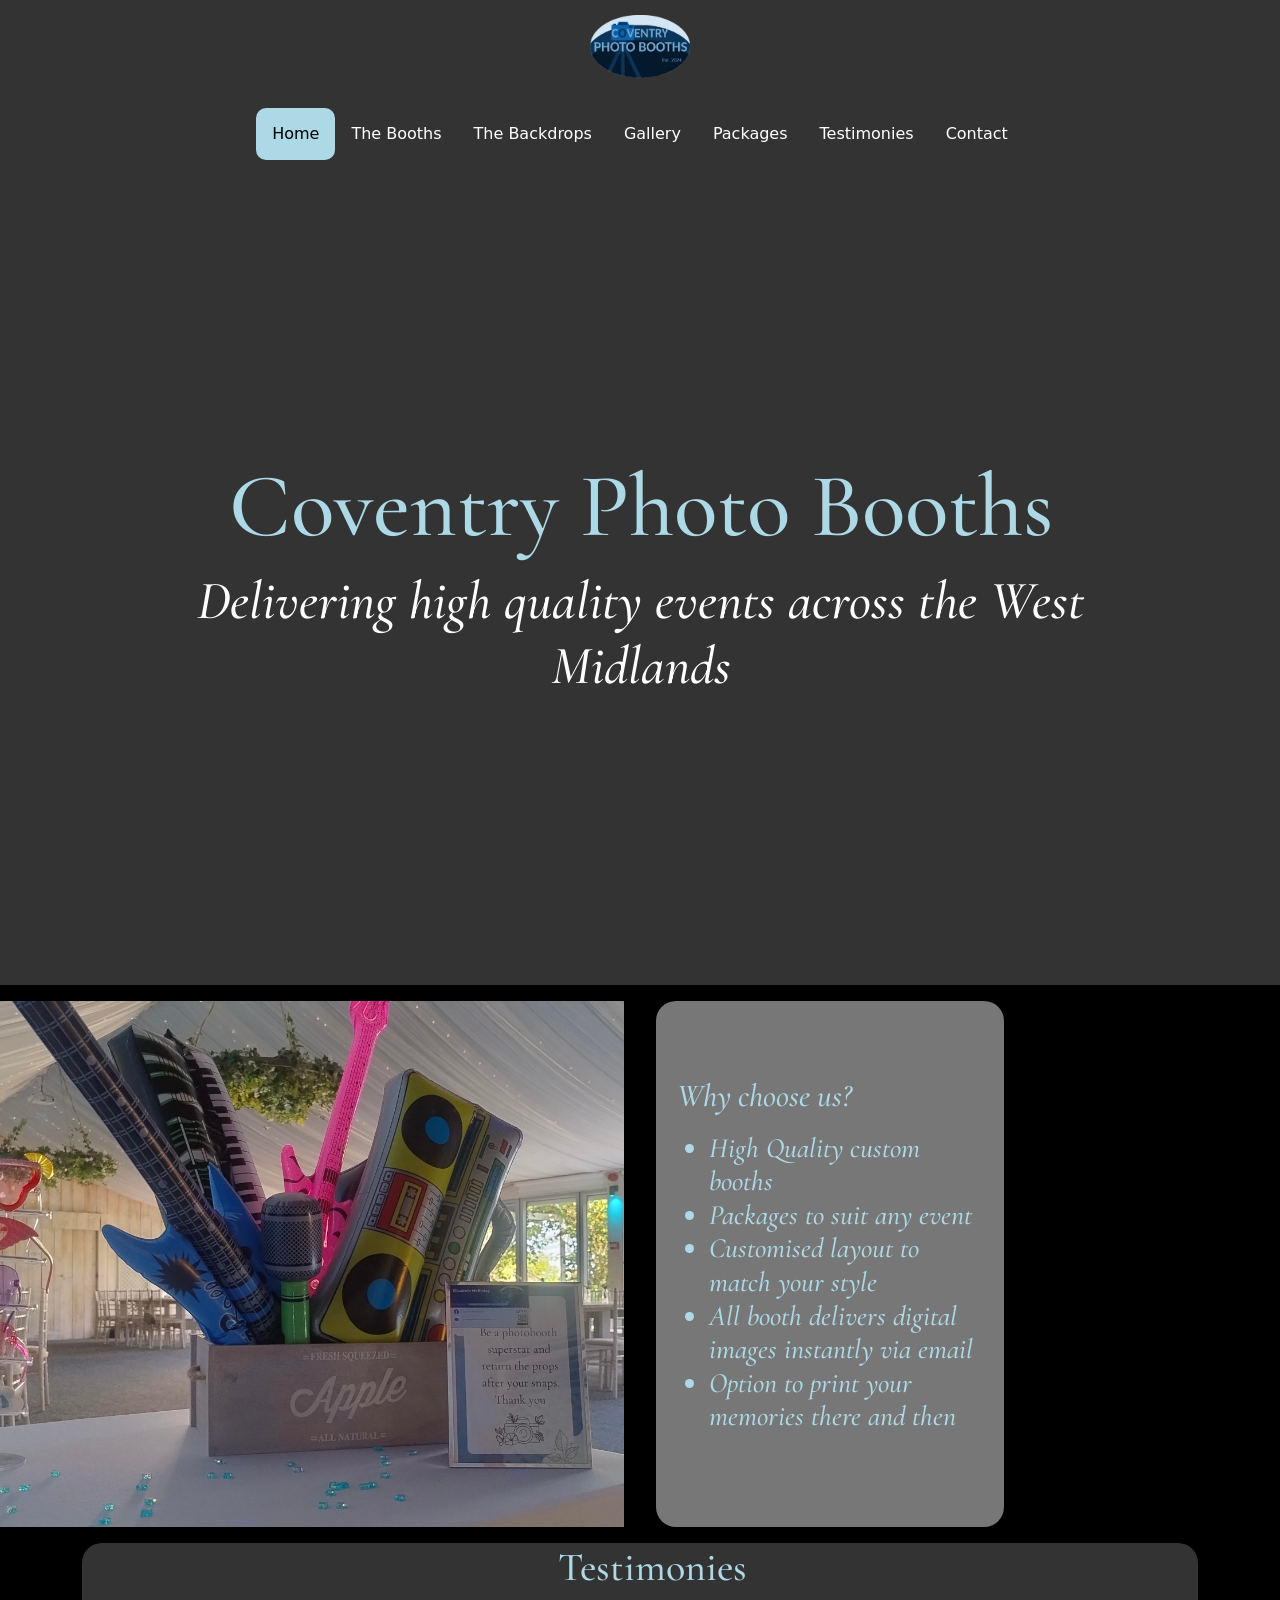
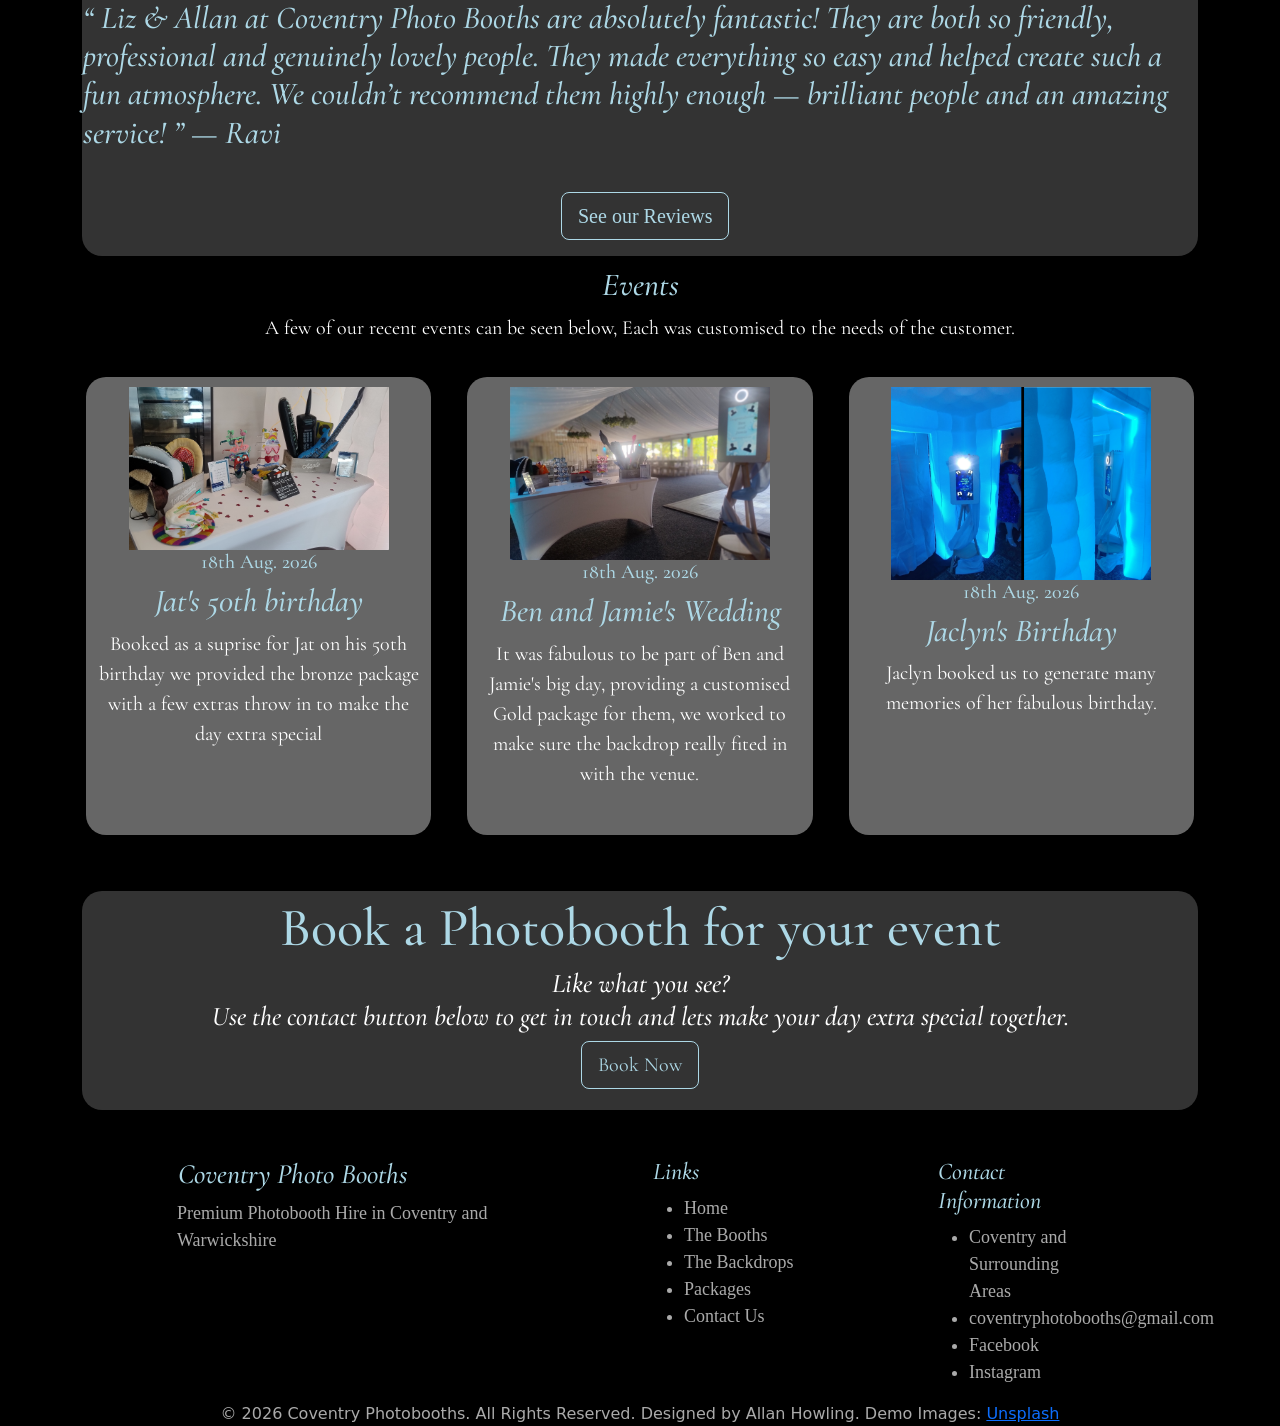
<file: index.html>
<!doctype html>
<html lang="en">
  <head>
    <meta charset="utf-8">
    <meta name="viewport" content="width=device-width, initial-scale=1">
	<meta http-equiv="X-UA-Compatible" content="IE=edge">
	<title>Coventry Photo Booths &mdash; Premium Photobooth Hire in Coventry and Warwickshire</title>
	<meta name="description" content="Premium Photobooth Hire in Coventry and Warwickshire" />
	<meta name="keywords" content="Photobooth, Photo, Booth, Photography, Backdrops, Premium, Party, Event, Wedding, Coventry, Nuneaton, Bedworth, Leamington, Warwick, Rugby" />
	<meta name="author" content="Coventry Photo Booths" />
	
	<!-- Facebook and Twitter integration -->
	<meta property="og:title" content="Coventry Photo Booths"/>
	<meta property="og:image" content="https://coventryphotobooths.github.io/Website/images/Coventry_Photo_Booths_Logo_Cropped.png"/>
	<meta property="og:url" content="https://coventryphotobooths.github.io/Website/index.html"/>
	<meta property="og:site_name" content="Coventry Photo Booths"/>
	<meta property="og:description" content="Premium Photobooth Hire in Coventry and Warwickshire"/>
	<meta name="twitter:title" content="Coventry Photo Booths" />
	<meta name="twitter:image" content="https://coventryphotobooths.github.io/Website/images/Coventry_Photo_Booths_Logo_Cropped.png" />
	<meta name="twitter:url" content="https://coventryphotobooths.github.io/Website/index.html" />
	<meta name="twitter:card" content="summary_large_image" />

	<!-- Font Import  -->
	<link rel="preconnect" href="https://fonts.googleapis.com">
	<link rel="preconnect" href="https://fonts.gstatic.com" crossorigin>
	<link href="https://fonts.googleapis.com/css2?family=Cormorant+Garamond:ital,wght@0,300..700;1,300..700&display=swap" rel="stylesheet">

	<!-- Bootstrap  -->
	<link rel="stylesheet" href="css/bootstrap.css">
	
	<!-- Theme style  -->
	<link rel="stylesheet" href="css/style.css">

  </head>
  <body>

	<div class="Logo">
	  	<a href="index.html"><img src="images/Coventry_Photo_Booths_Logo_Cropped.png" alt="Coventry Photo Booth's Logo" style="width:100px" >
		</a>
	</div>
	
  <div class="Nav">
	<ul class="nav">
		<li><a class="active" href="index.html">Home</a></li>
		<li><a href="booths.html">The Booths</a></li>
		<li><a href="backdrops.html">The Backdrops</a></li>
		<li><a href="gallery.html">Gallery</a></li>
		<li><a href="packages.html">Packages</a></li>
		<li><a href="testimonies.html">Testimonies</a></li>
		<li><a href="contact.html">Contact</a></li>
	</ul>
  </div>			
  
  <div class="Header">
		<h1>Coventry Photo Booths</h1>
		<h2>Delivering high quality events across the West Midlands</h2>
  </div>
  
  <div class="container">
	<div class="row">
		<div class="col-md-6 p-3">
			<div class="Left_Side_Image">
				<img src="images/Props_Table_1.jpg" alt="placeholder image" width="800">
			</div>
		</div>
		<div class="col-md-4 p-3">
			<div class="Right_Side_Text">
				<h2>Why choose us?</h2>
				<p>
				<ul>
				<h3>
				<li>High Quality custom booths</li>
				<li>Packages to suit any event</li>
				<li>Customised layout to match your style</li>
				<li>All booth delivers digital images instantly via email</li>
				<li>Option to print your memories there and then</li>
				</h3>
				</ul> 
			</div>
		</div>
	</div>

		<div class = "Testimonies">
			<div class="row">
				<div class="col-sm-7 offset-sm-5">
					<h1>Testimonies</h1>
				</div>
				<blockquote>
					<h2> &ldquo; Liz & Allan at Coventry Photo Booths are absolutely fantastic! They are both so friendly, professional and genuinely lovely people. They made everything so easy and helped create such a fun atmosphere. We couldn’t recommend them highly enough — brilliant people and an amazing service!    &rdquo;<cite> &mdash; Ravi</cite></h2>
				</blockquote>
				<div class="col-sm-7 offset-sm-5 p-3">
					<a href="testimonies.html" class="btn btn-outline-info btn-lg" role="button">See our Reviews</a>
				</div>
			</div>
		</div>
	</div>
	
	<div class="container">
		<div class="row">
			<div class="Mini_Gallery">
				<h2>Events</h2>
				<p>
				A few of our recent events can be seen below, Each was customised to the needs of the customer.
				</p>
				<div class="row">
					<div class="col-sm-4 p-2">
						<div class="Mini_Gallery_Inset">
							<a href="gallery.html"><img src="images/gallery/gallery_17.jpg" alt="Coventry Photo Booth's Logo" style="width:80%"></a>
							<h5>18th Aug. 2026</h5>
							<a href="gallery.html"><h2>Jat's 50th birthday</h2></a>
							<p>Booked as a suprise for Jat on his 50th birthday we provided the bronze package with a few extras throw in to make the day extra special</p>
						</div>
					</div>
							
					<div class="col-sm-4 p-2">
						<div class="Mini_Gallery_Inset">
							<a href="gallery.html"><img src="images/gallery/gallery_1.jpg" alt="Coventry Photo Booth's Logo" style="width:80%"></a>
							<h5>18th Aug. 2026</h5>
							<a href="gallery.html"><h2>Ben and Jamie's Wedding</h2></a>
							<p>It was fabulous to be part of Ben and Jamie's big day, providing a customised Gold package for them, we worked to make sure the backdrop really fited in with the venue.</p>
						</div>
					</div>
			
					<div class="col-sm-4 p-2">
						<div class="Mini_Gallery_Inset">
							<a href="gallery.html"><img src="images/gallery/gallery_14_16.jpg" alt="Coventry Photo Booth's Logo" style="width:80%"></a>
							<h5>18th Aug. 2026</h5>
							<a href="gallery.html"><h2>Jaclyn's Birthday</h2></a>
							<p>Jaclyn booked us to generate many memories of her fabulous birthday.</p>
						</div>
					</div>
				</div>
			</div>
		</div>
	</div>
	
	<br>
	<br>
	
	<div class="container">
		<div class="Book_Now">
			<h1>Book a Photobooth for your event</h1>
			<h2>Like what you see?
			<br>
			Use the contact button below to get in touch and lets make your day extra special together.
			</h2>
			<p><a href="contact.html" class="btn btn-outline-info btn-lg">Book Now</a></p>
		</div>
	</div>
	
	<br>
	<br>
	
	<script id="replace_with_footer" src="js/footer.js"></script>

  </body>
</html>
</file>
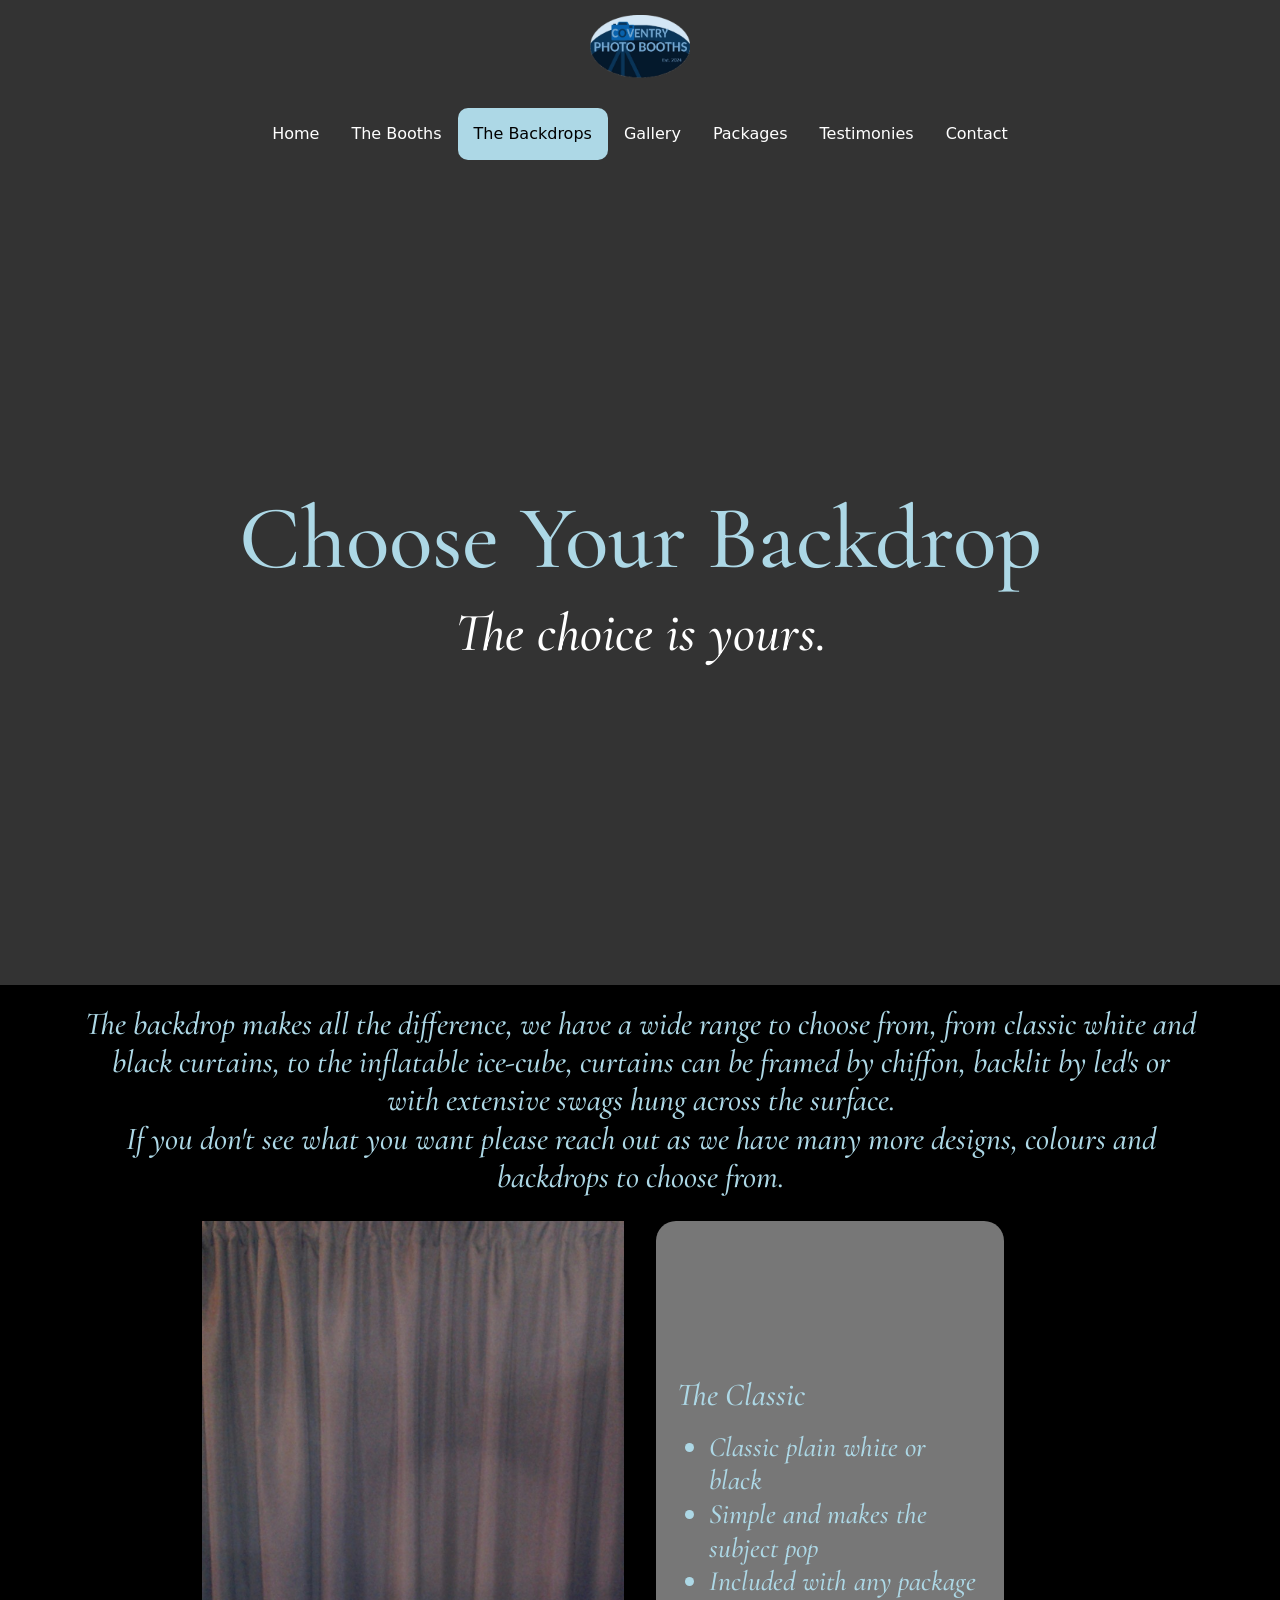
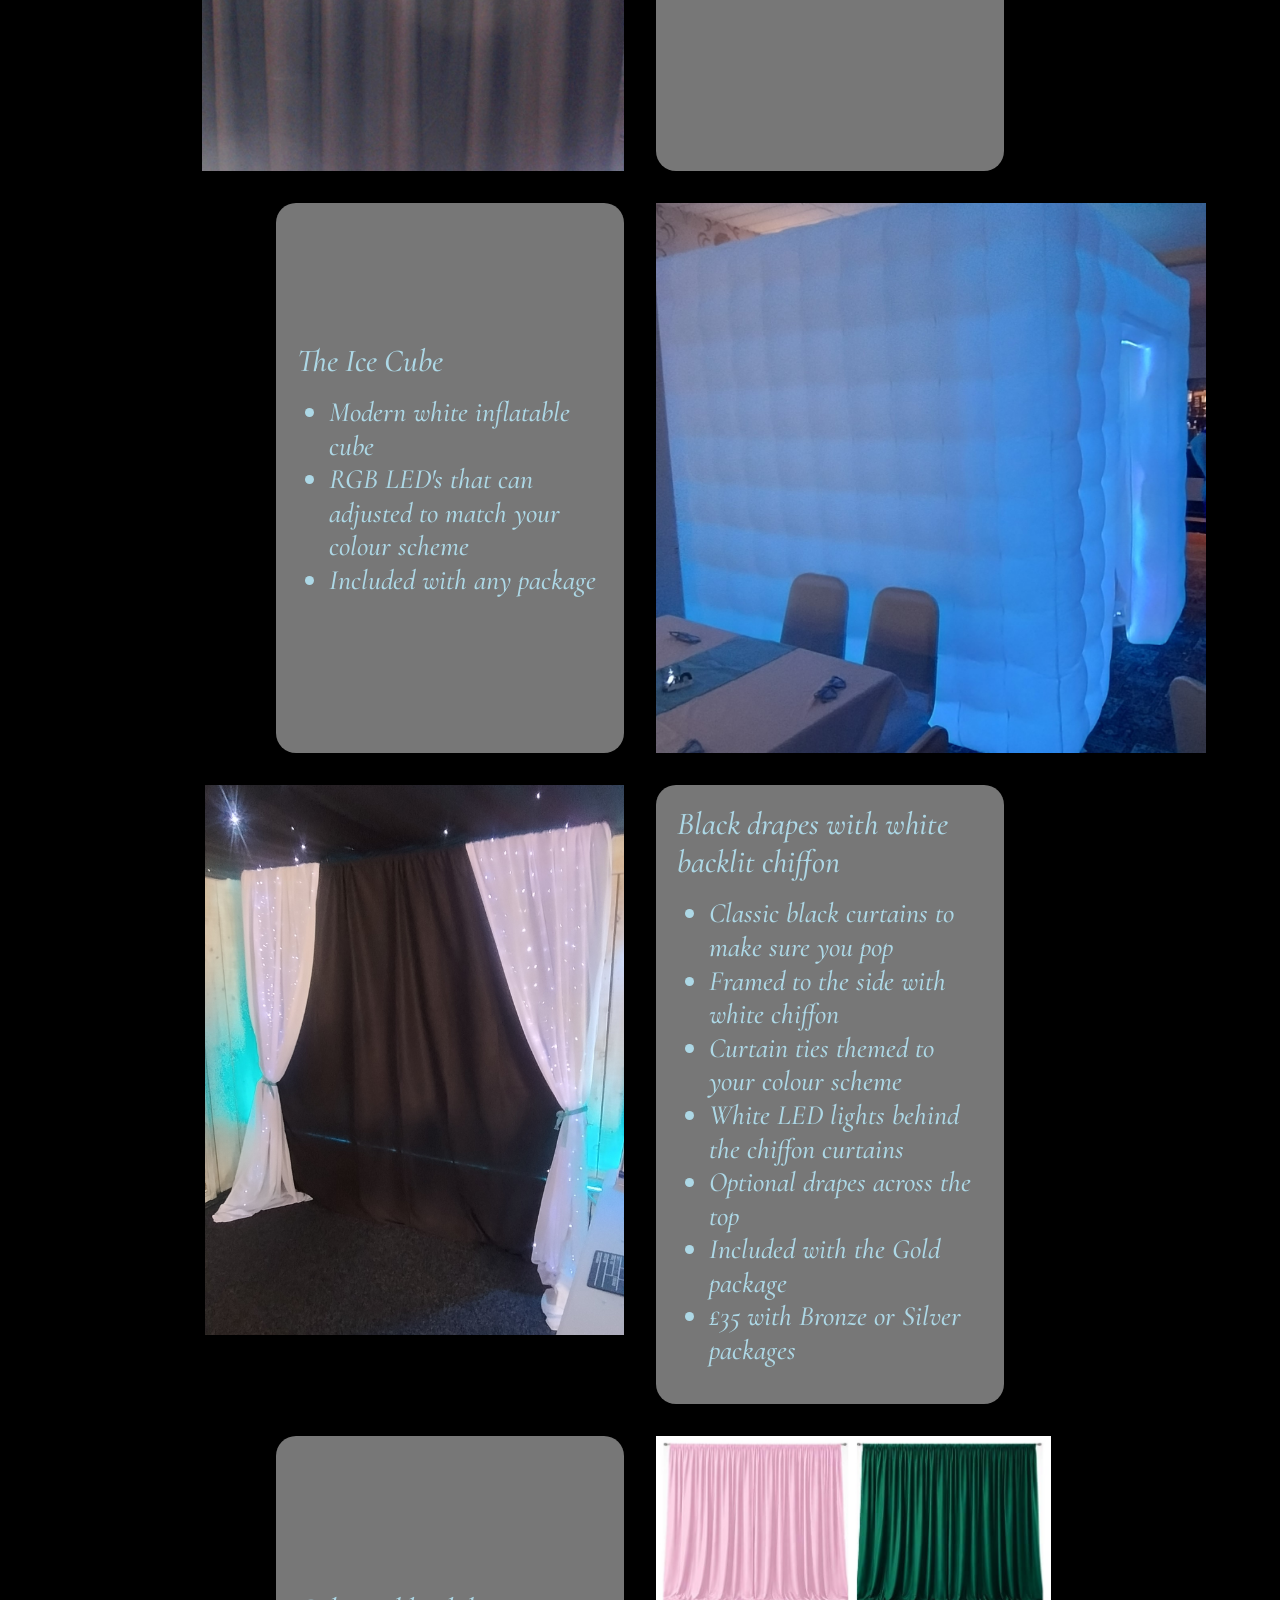
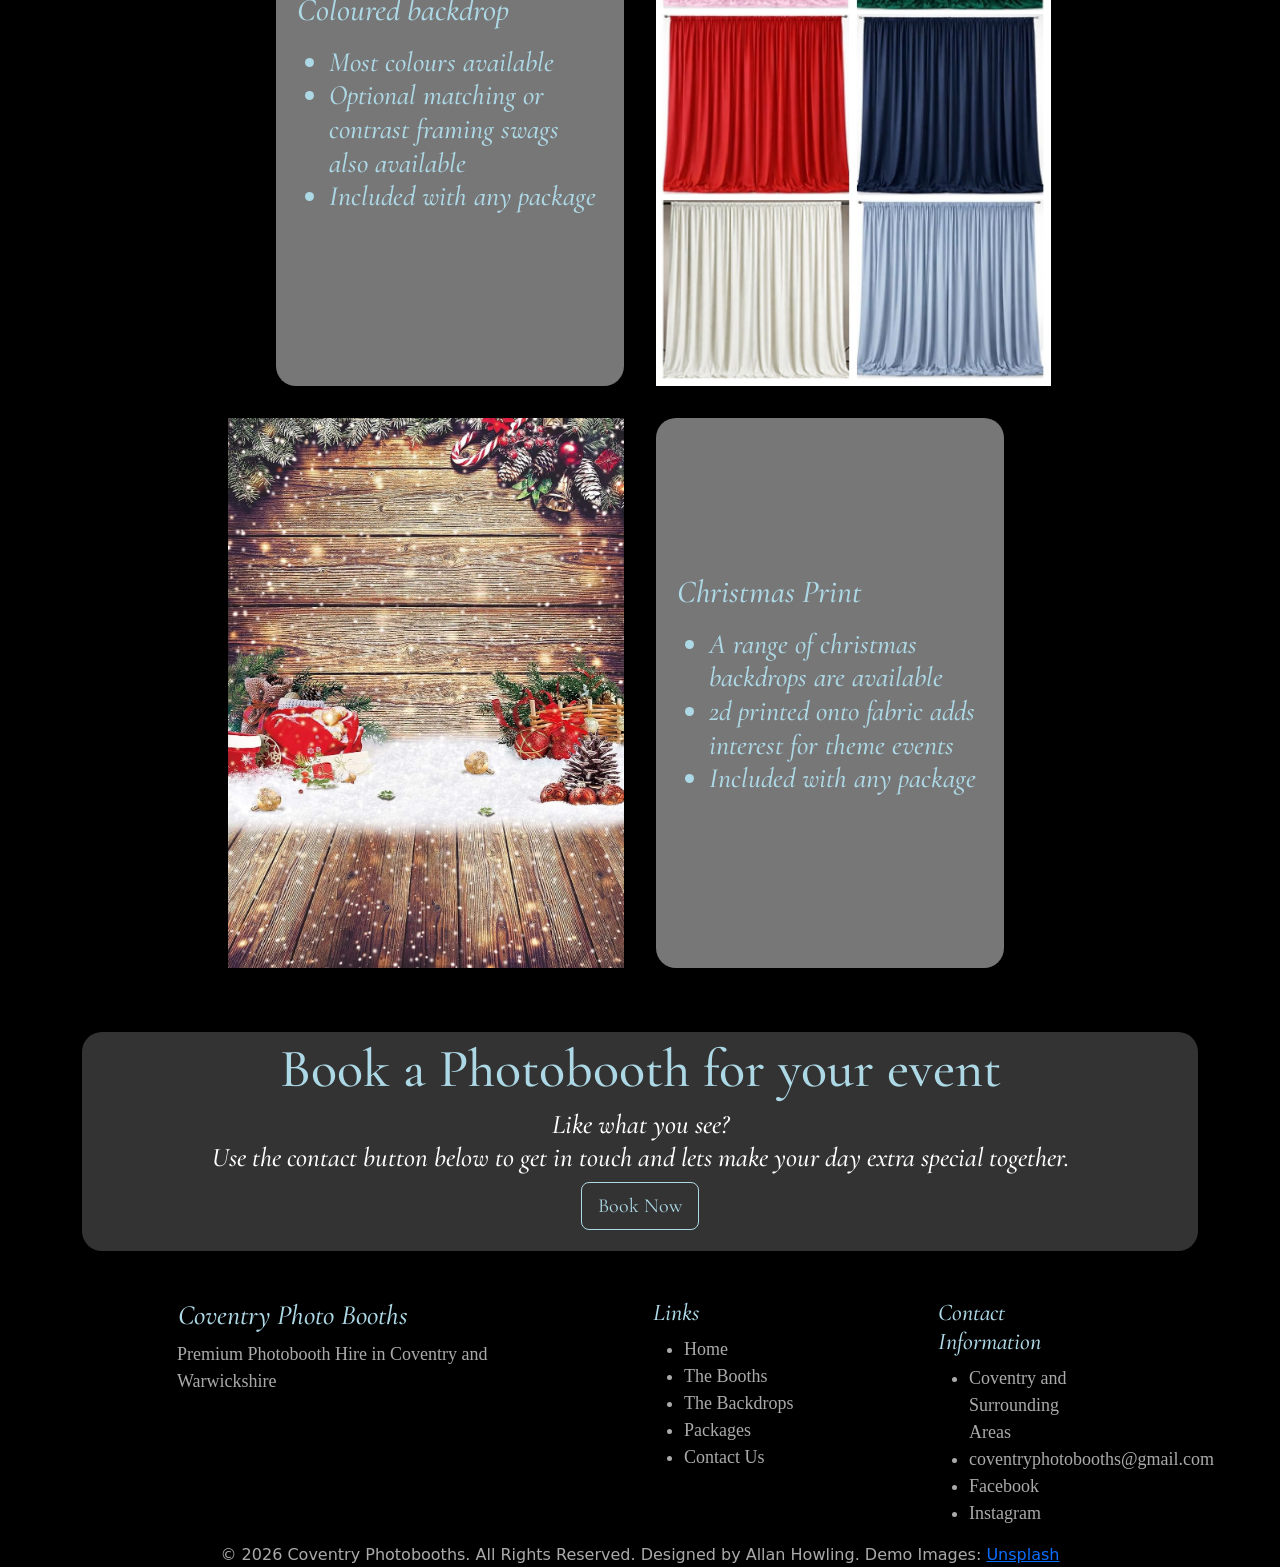
<file: backdrops.html>
<!doctype html>
	<html lang="en">
	<head>
		<meta charset="utf-8">
		<meta name="viewport" content="width=device-width, initial-scale=1">
		<meta http-equiv="X-UA-Compatible" content="IE=edge">
		<title>Coventry Photo Booths &mdash; Premium Photobooth Hire in Coventry and Warwickshire</title>
		<meta name="description" content="Premium Photobooth Hire in Coventry and Warwickshire" />
		<meta name="keywords" content="Photobooth, Photo, Booth, Photography, Backdrops, Premium, Party, Event, Wedding, Coventry, Nuneaton, Bedworth, Leamington, Warwick, Rugby" />
		<meta name="author" content="Coventry Photo Booths" />
		
		<!-- Facebook and Twitter integration -->
		<meta property="og:title" content="Coventry Photo Booths"/>
		<meta property="og:image" content="https://coventryphotobooths.github.io/Website/images/Coventry_Photo_Booths_Logo_Cropped.png"/>
		<meta property="og:url" content="https://coventryphotobooths.github.io/Website/index.html"/>
		<meta property="og:site_name" content="Coventry Photo Booths"/>
		<meta property="og:description" content="Premium Photobooth Hire in Coventry and Warwickshire"/>
		<meta name="twitter:title" content="Coventry Photo Booths" />
		<meta name="twitter:image" content="https://coventryphotobooths.github.io/Website/images/Coventry_Photo_Booths_Logo_Cropped.png" />
		<meta name="twitter:url" content="https://coventryphotobooths.github.io/Website/index.html" />
		<meta name="twitter:card" content="summary_large_image" />

		<!-- Font Import  -->
		<link rel="preconnect" href="https://fonts.googleapis.com">
		<link rel="preconnect" href="https://fonts.gstatic.com" crossorigin>
		<link href="https://fonts.googleapis.com/css2?family=Cormorant+Garamond:ital,wght@0,300..700;1,300..700&display=swap" rel="stylesheet">

		<!-- Bootstrap  -->
		<link rel="stylesheet" href="css/bootstrap.css">
		
		<!-- Theme style  -->
		<link rel="stylesheet" href="css/style.css">

	</head>
	<body>

	<div class="Logo">
	  	<a href="index.html"><img src="images/Coventry_Photo_Booths_Logo_Cropped.png" alt="Coventry Photo Booth's Logo" style="width:100px" >
		</a>
	</div>
	
	<div class="Nav">
		<ul class="nav">
			<li><a href="index.html">Home</a></li>
			<li><a href="booths.html">The Booths</a></li>
			<li><a class="active" href="backdrops.html">The Backdrops</a></li>
			<li><a href="gallery.html">Gallery</a></li>
			<li><a href="packages.html">Packages</a></li>
			<li><a href="testimonies.html">Testimonies</a></li>
			<li><a href="contact.html">Contact</a></li>
		</ul>
	</div>			
  
	<div class="Header">
		<h1>Choose Your Backdrop</h1>
		<h2>
            The choice is yours.
        </h2>
	</div>

    <div class="container">
		<div class="Section">
			<h2>
			The backdrop makes all the difference, we have a wide range to choose from, from classic white and black curtains, to the inflatable ice-cube, 
            curtains can be framed by chiffon, backlit by led's or with extensive swags hung across the surface.
            <br>
            If you don't see what you want please reach out as we have many more designs, colours and backdrops to choose from.
			</h2>
		</div>
	</div>
     
	<div class="container">
		<div class="row">
			<div class="col-md-6 order-2 order-md-1 p-3">
				<div class="Left_Side_Image">
					<img src="images/gallery/gallery_19.jpg" alt="placeholder image" height="550">
				</div>
			</div>
			<div class="col-md-4 order-1 order-md-2 p-3">
				<div class="Right_Side_Text">
					<h2>The Classic</h2>
					<p>
					<ul>
					<h3>
					<li>Classic plain white or black</li>
					<li>Simple and makes the subject pop</li>
					<li>Included with any package</li>
					</h3>
					</ul> 
				</div>
			</div>
		</div>
		<div class="row">
			<div class="col-md-4 offset-md-2 p-3" >
				<div class="Left_Side_Text">
					<h2>The Ice Cube</h2>
					<p>
					<ul>
					<h3>
					<li>Modern white inflatable cube</li>
					<li>RGB LED's that can adjusted to match your colour scheme</li>
					<li>Included with any package</li>
					</h3>
					</ul> 
				</div>
			</div>
			<div class="col-md-6 p-3">
				<div class="Right_Side_Image">
					<img src="images/gallery/gallery_15.jpg" alt="placeholder image" height="550">
				</div>
			</div>
		</div>
		<div class="row">
			<div class="col-md-6 order-2 order-md-1 p-3">
				<div class="Left_Side_Image">
					<img src="images/gallery/gallery_18.jpg" alt="placeholder image" height="550">
				</div>
			</div>
			<div class="col-md-4 order-1 order-md-2 p-3">
				<div class="Right_Side_Text">
					<h2>Black drapes with white backlit chiffon</h2>
					<p>
					<ul>
					<h3>
					<li>Classic black curtains to make sure you pop</li>
					<li>Framed to the side with white chiffon</li>
					<li>Curtain ties themed to your colour scheme</li>
					<li>White LED lights behind the chiffon curtains</li>
					<li>Optional drapes across the top</li>
					<li>Included with the Gold package</li>
					<li>£35 with Bronze or Silver packages</li>
					</h3>
					</ul> 
				</div>
			</div>
		</div>
		<div class="row">
			<div class="col-md-4 offset-md-2 p-3" >
				<div class="Left_Side_Text">
					<h2>Coloured backdrop</h2>
					<p>
					<ul>
					<h3>
					<li>Most colours available</li>
					<li>Optional matching or contrast framing swags also available</li>
					<li>Included with any package</li>
					</h3>
					</ul> 
				</div>
			</div>
			<div class="col-md-6 p-3">
				<div class="Right_Side_Image">
					<img src="images/gallery/gallery_20.jpg" alt="placeholder image" height="550">
				</div>
			</div>
		</div>
		<div class="row">
			<div class="col-md-6 order-2 order-md-1 p-3">
				<div class="Left_Side_Image">
					<img src="images/gallery/gallery_22.jpg" alt="placeholder image" height="550">
				</div>
			</div>
			<div class="col-md-4 order-1 order-md-2 p-3">
				<div class="Right_Side_Text">
					<h2>Christmas Print</h2>
					<p>
					<ul>
					<h3>
					<li>A range of christmas backdrops are available</li>
					<li>2d printed onto fabric adds interest for theme events</li>
					<li>Included with any package</li>
					</h3>
					</ul> 
				</div>
			</div>
		</div>
	</div>
		
	<br>
	<br>
	
	<div class="container">
		<div class="Book_Now">
			<h1>Book a Photobooth for your event</h1>
			<h2>Like what you see?
			<br>
			Use the contact button below to get in touch and lets make your day extra special together.
			</h2>
			<p><a href="contact.html" class="btn btn-outline-info btn-lg">Book Now</a></p>
		</div>
	</div>
	
	<br>
	<br>
	
	<script id="replace_with_footer" src="js/footer.js"></script>

  </body>
</html>
</file>
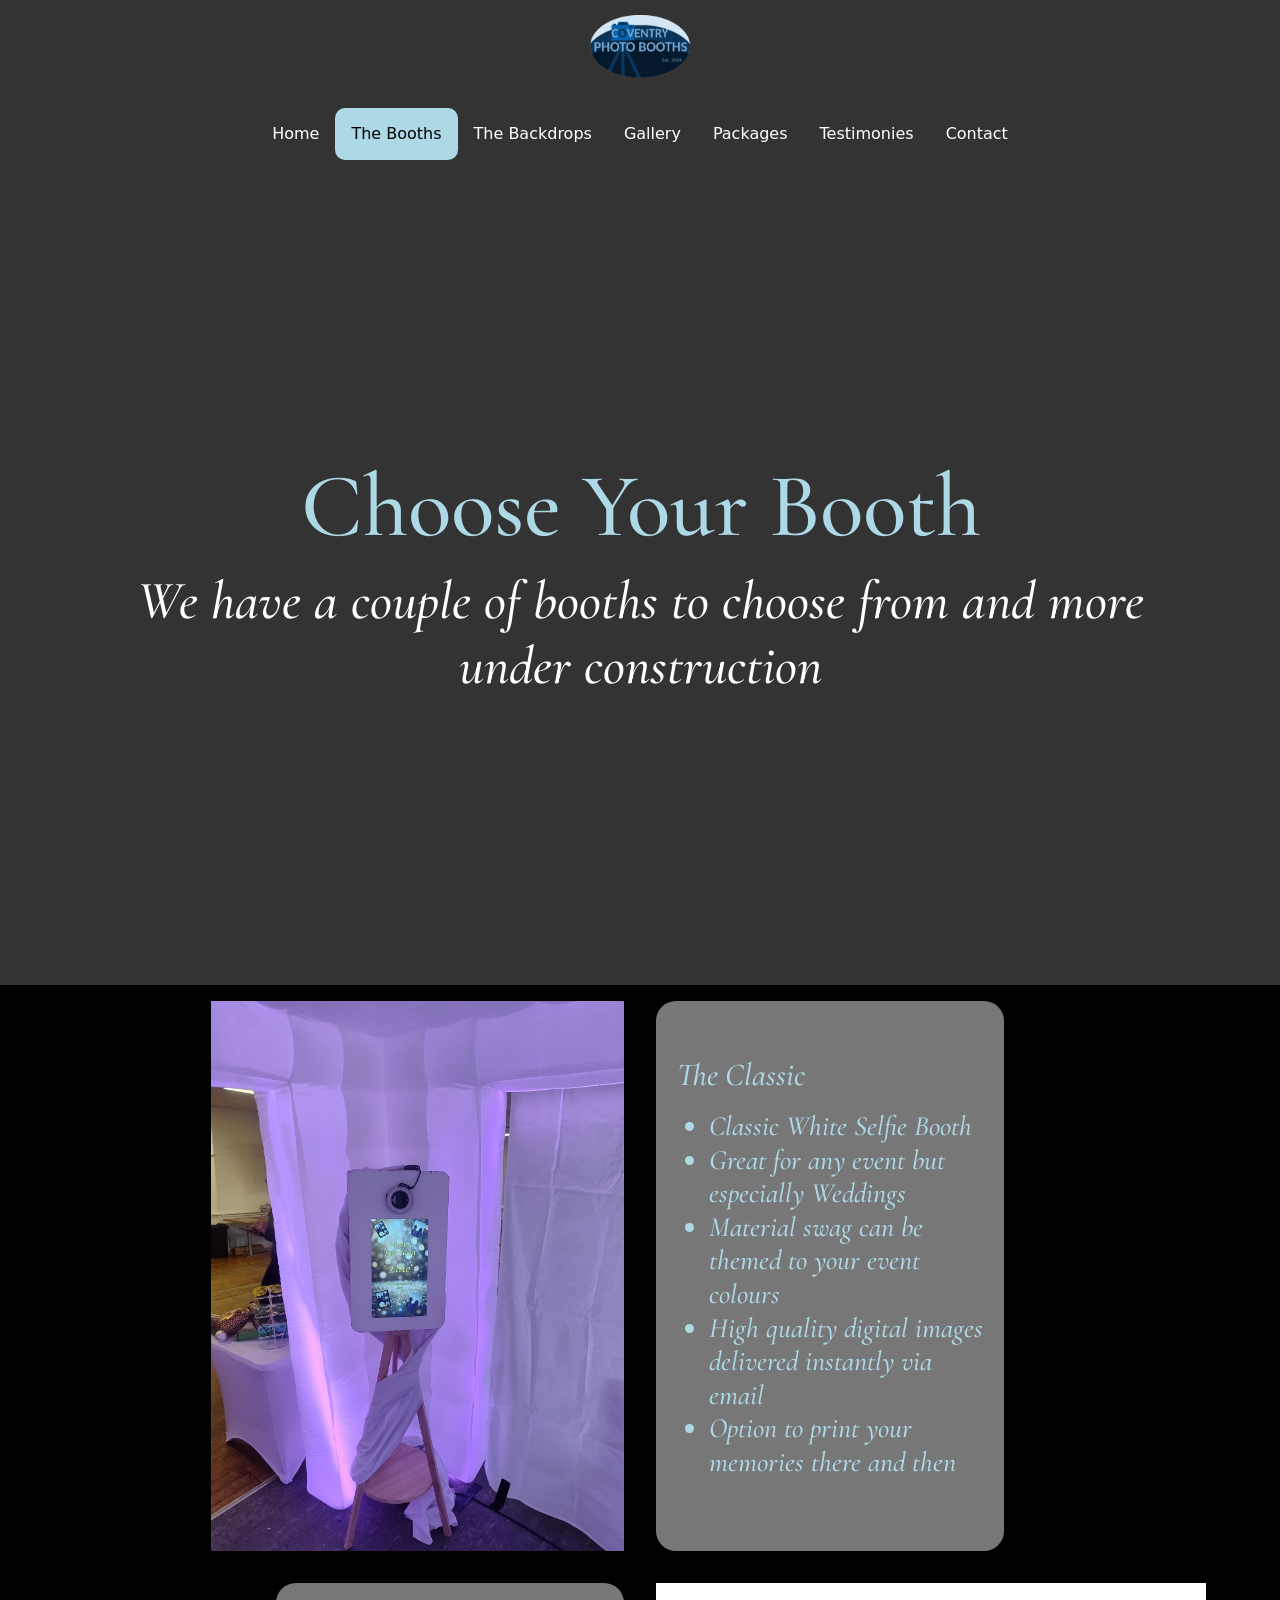
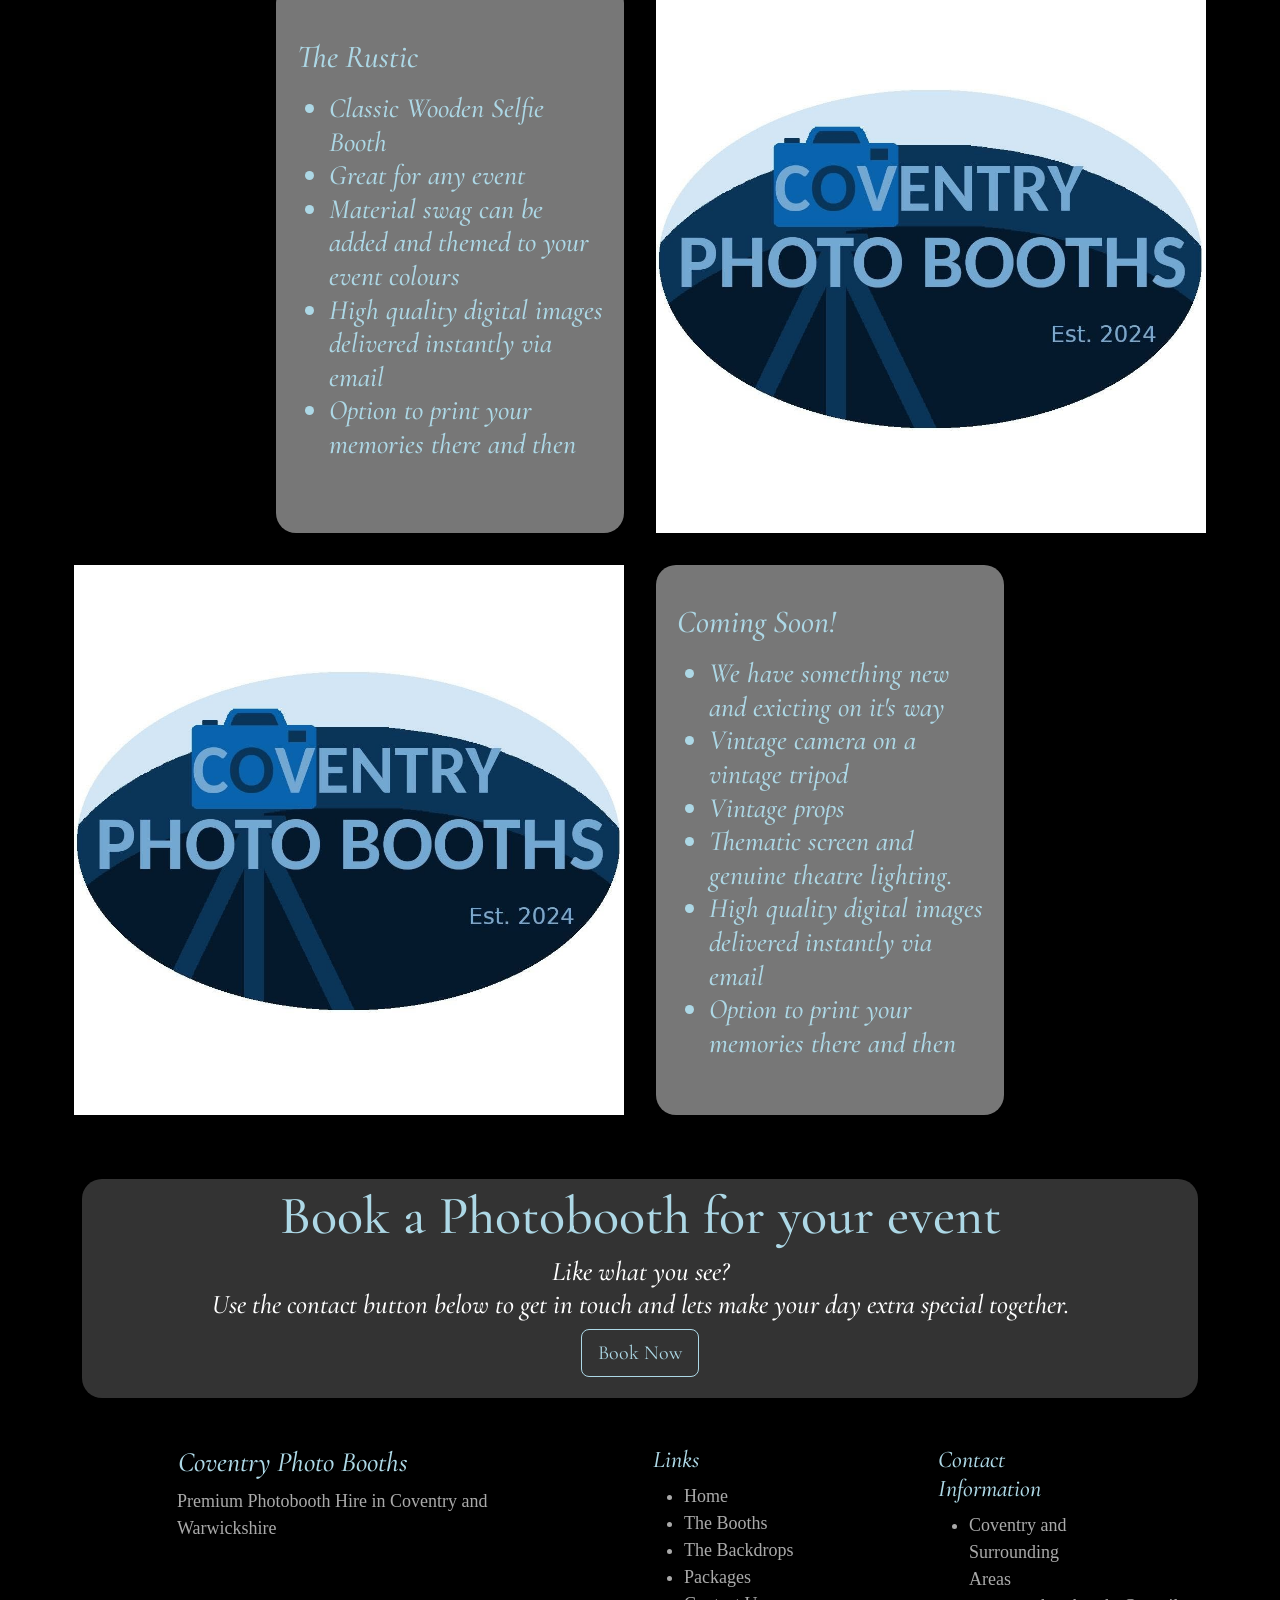
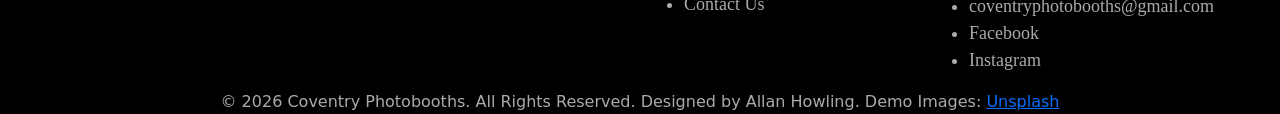
<file: booths.html>
<!doctype html>
	<html lang="en">
	<head>
		<meta charset="utf-8">
		<meta name="viewport" content="width=device-width, initial-scale=1">
		<meta http-equiv="X-UA-Compatible" content="IE=edge">
		<title>Coventry Photo Booths &mdash; Premium Photobooth Hire in Coventry and Warwickshire</title>
		<meta name="description" content="Premium Photobooth Hire in Coventry and Warwickshire" />
		<meta name="keywords" content="Photobooth, Photo, Booth, Photography, Backdrops, Premium, Party, Event, Wedding, Coventry, Nuneaton, Bedworth, Leamington, Warwick, Rugby" />
		<meta name="author" content="Coventry Photo Booths" />
		
		<!-- Facebook and Twitter integration -->
		<meta property="og:title" content="Coventry Photo Booths"/>
		<meta property="og:image" content="https://coventryphotobooths.github.io/Website/images/Coventry_Photo_Booths_Logo_Cropped.png"/>
		<meta property="og:url" content="https://coventryphotobooths.github.io/Website/index.html"/>
		<meta property="og:site_name" content="Coventry Photo Booths"/>
		<meta property="og:description" content="Premium Photobooth Hire in Coventry and Warwickshire"/>
		<meta name="twitter:title" content="Coventry Photo Booths" />
		<meta name="twitter:image" content="https://coventryphotobooths.github.io/Website/images/Coventry_Photo_Booths_Logo_Cropped.png" />
		<meta name="twitter:url" content="https://coventryphotobooths.github.io/Website/index.html" />
		<meta name="twitter:card" content="summary_large_image" />

		<!-- Font Import  -->
		<link rel="preconnect" href="https://fonts.googleapis.com">
		<link rel="preconnect" href="https://fonts.gstatic.com" crossorigin>
		<link href="https://fonts.googleapis.com/css2?family=Cormorant+Garamond:ital,wght@0,300..700;1,300..700&display=swap" rel="stylesheet">

		<!-- Bootstrap  -->
		<link rel="stylesheet" href="css/bootstrap.css">
		
		<!-- Theme style  -->
		<link rel="stylesheet" href="css/style.css">

	</head>
	<body>

	<div class="Logo">
	  	<a href="index.html"><img src="images/Coventry_Photo_Booths_Logo_Cropped.png" alt="Coventry Photo Booth's Logo" style="width:100px" >
		</a>
	</div>
	
	<div class="Nav">
		<ul class="nav">
			<li><a href="index.html">Home</a></li>
			<li><a class="active" href="booths.html">The Booths</a></li>
			<li><a href="backdrops.html">The Backdrops</a></li>
			<li><a href="gallery.html">Gallery</a></li>
			<li><a href="packages.html">Packages</a></li>
			<li><a href="testimonies.html">Testimonies</a></li>
			<li><a href="contact.html">Contact</a></li>
		</ul>
	</div>			
  
	<div class="Header">
		<h1>Choose Your Booth</h1>
		<h2>We have a couple of booths to choose from and more under construction</h2>
	</div>
  
	<div class="container">
		<div class="row">
			<div class="col-md-6 order-2 order-md-1 p-3">
				<div class="Left_Side_Image">
					<img src="images/gallery/gallery_9.jpg" alt="placeholder image" height="550">
				</div>
			</div>
			<div class="col-md-4 order-1 order-md-2 p-3">
				<div class="Right_Side_Text">
					<h2>The Classic</h2>
					<p>
					<ul>
					<h3>
					<li>Classic White Selfie Booth</li>
					<li>Great for any event but especially Weddings</li>
					<li>Material swag can be themed to your event colours</li>
					<li>High quality digital images delivered instantly via email</li>
					<li>Option to print your memories there and then</li>
					</h3>
					</ul> 
				</div>
			</div>
		</div>
		<div class="row">
			<div class="col-md-4 offset-md-2 p-3" >
				<div class="Left_Side_Text">
					<h2>The Rustic</h2>
					<p>
					<ul>
					<h3>
					<li>Classic Wooden Selfie Booth</li>
					<li>Great for any event</li>
					<li>Material swag can be added and themed to your event colours</li>
					<li>High quality digital images delivered instantly via email</li>
					<li>Option to print your memories there and then</li>
					</h3>
					</ul> 
				</div>
			</div>
			<div class="col-md-6 p-3">
				<div class="Right_Side_Image">
					<img src="images/Coventry_Photo_Booths_Logo.jpg" alt="placeholder image" height="550">
				</div>
			</div>
		</div>
		<div class="row">
			<div class="col-md-6 order-2 order-md-1 p-3">
				<div class="Left_Side_Image">
					<img src="images/Coventry_Photo_Booths_Logo.jpg" alt="placeholder image" height="550">
				</div>
			</div>
			<div class="col-md-4 order-1 order-md-2 p-3">
				<div class="Right_Side_Text">
					<h2>Coming Soon!</h2>
					<p>
					<ul>
					<h3>
					<li>We have something new and exicting on it's way</li>
					<li>Vintage camera on a vintage tripod</li>
					<li>Vintage props</li>
					<li>Thematic screen and genuine theatre lighting.</li>
					<li>High quality digital images delivered instantly via email</li>
					<li>Option to print your memories there and then</li>
					</h3>
					</ul> 
				</div>
			</div>
		</div>
	</div>
		
	<br>
	<br>
	
	<div class="container">
		<div class="Book_Now">
			<h1>Book a Photobooth for your event</h1>
			<h2>Like what you see?
			<br>
			Use the contact button below to get in touch and lets make your day extra special together.
			</h2>
			<p><a href="contact.html" class="btn btn-outline-info btn-lg">Book Now</a></p>
		</div>
	</div>
	
	<br>
	<br>
	
	<script id="replace_with_footer" src="js/footer.js"></script>

  </body>
</html>
</file>
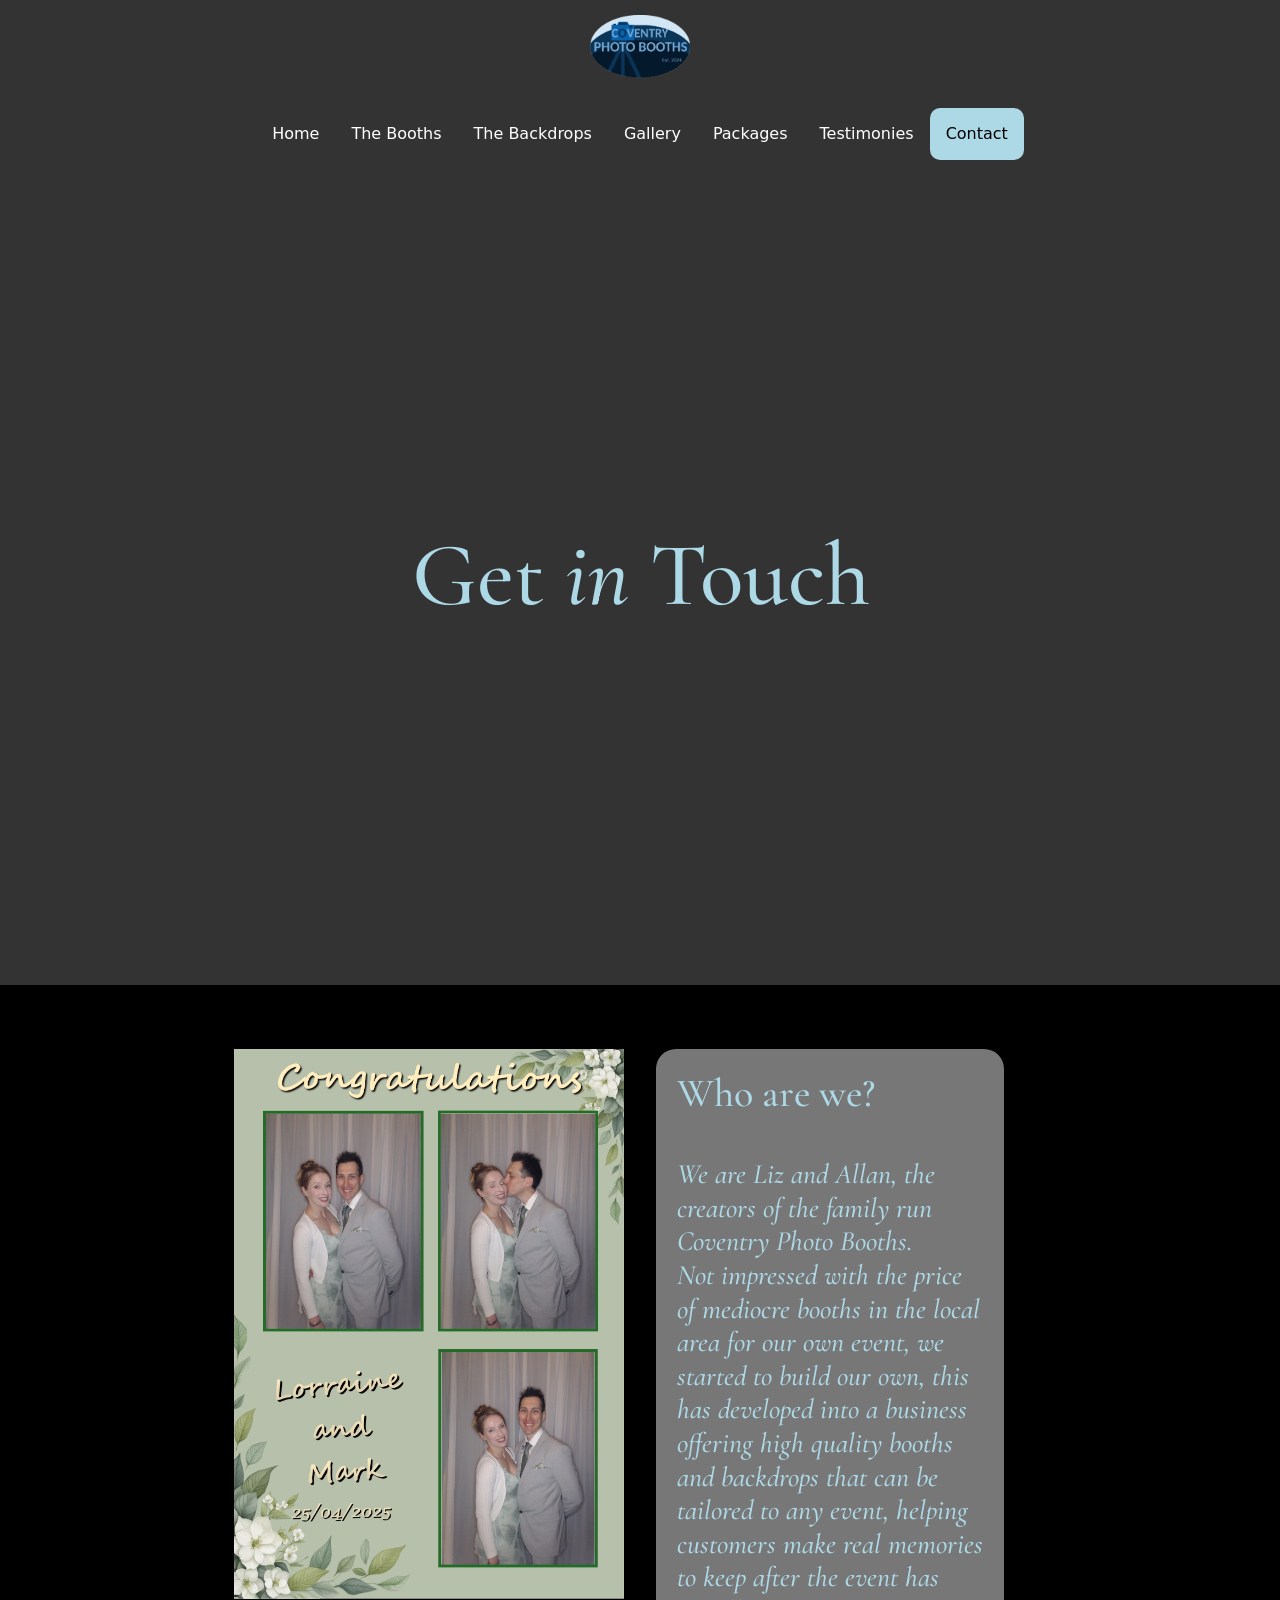
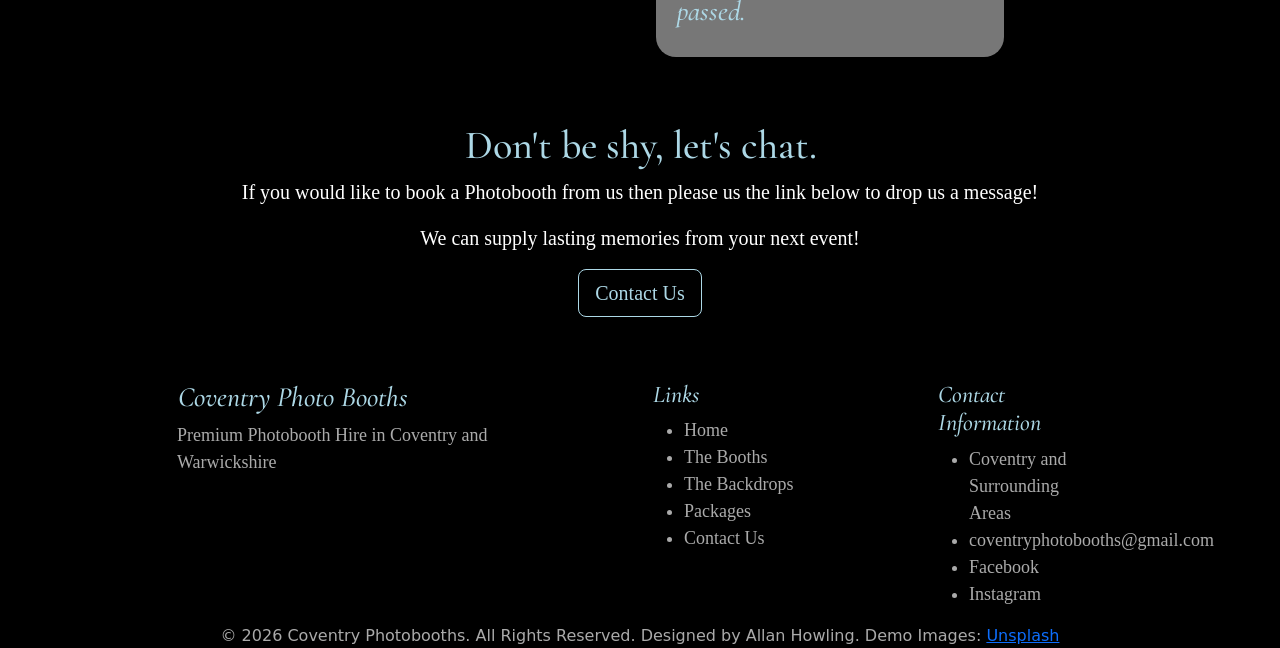
<file: contact.html>
<!doctype html>
	<html lang="en">
	  	<head>
			<meta charset="utf-8">
			<meta name="viewport" content="width=device-width, initial-scale=1">
			<meta http-equiv="X-UA-Compatible" content="IE=edge">
			<title>Coventry Photo Booths &mdash; Premium Photobooth Hire in Coventry and Warwickshire</title>
			<meta name="description" content="Premium Photobooth Hire in Coventry and Warwickshire" />
			<meta name="keywords" content="Photobooth, Photo, Booth, Photography, Backdrops, Premium, Party, Event, Wedding, Coventry, Nuneaton, Bedworth, Leamington, Warwick, Rugby" />
			<meta name="author" content="Coventry Photo Booths" />
			
			<!-- Facebook and Twitter integration -->
			<meta property="og:title" content="Coventry Photo Booths"/>
			<meta property="og:image" content="https://coventryphotobooths.github.io/Website/images/Coventry_Photo_Booths_Logo_Cropped.png"/>
			<meta property="og:url" content="https://coventryphotobooths.github.io/Website/index.html"/>
			<meta property="og:site_name" content="Coventry Photo Booths"/>
			<meta property="og:description" content="Premium Photobooth Hire in Coventry and Warwickshire"/>
			<meta name="twitter:title" content="Coventry Photo Booths" />
			<meta name="twitter:image" content="https://coventryphotobooths.github.io/Website/images/Coventry_Photo_Booths_Logo_Cropped.png" />
			<meta name="twitter:url" content="https://coventryphotobooths.github.io/Website/index.html" />
			<meta name="twitter:card" content="summary_large_image" />

			<!-- Font Import  -->
			<link rel="preconnect" href="https://fonts.googleapis.com">
			<link rel="preconnect" href="https://fonts.gstatic.com" crossorigin>
			<link href="https://fonts.googleapis.com/css2?family=Cormorant+Garamond:ital,wght@0,300..700;1,300..700&display=swap" rel="stylesheet">

			<!-- Bootstrap  -->
			<link rel="stylesheet" href="css/bootstrap.css">
			
			<!-- Theme style  -->
			<link rel="stylesheet" href="css/style.css">

		</head>
		<body>

			<div class="Logo">
				<a href="index.html"><img src="images/Coventry_Photo_Booths_Logo_Cropped.png" alt="Coventry Photo Booth's Logo" style="width:100px"></a>
			</div>
			
			<div class="Nav">
				<ul class="nav">
					<li><a href="index.html">Home</a></li>
					<li><a href="booths.html">The Booths</a></li>
					<li><a href="backdrops.html">The Backdrops</a></li>
					<li><a href="gallery.html">Gallery</a></li>
					<li><a href="packages.html">Packages</a></li>
					<li><a href="testimonies.html">Testimonies</a></li>
					<li><a class="active" href="contact.html">Contact</a></li>
				</ul>
			</div>			
		  
			<div class="Header">
				<a href="mailto:coventryphotobooths@gmail.com" target="_blank"><h1>Get <em>in</em> Touch</h1></a>
			</div>
			
			<br>
			<br>
			
			<div class="container">
				<div class="row">
					<div class="col-md-6 p-3">
						<div class="Left_Side_Image">
							<img src="images/Meet_Us_1.jpg" alt="A photobooth layout from a wedding showing the creates of Coventry Photobooths using the booth" height="550">
						</div>
					</div>
					<div class="col-md-4 p-3">
						<div class="Right_Side_Text">
							<h1>Who are we?</h1>
							<h3>
							<br>
							We are Liz and Allan, the creators of the family run Coventry Photo Booths. 
							<br>
							Not impressed with the price of mediocre booths in the local area for our own event, we started to build our own, this has developed into a business offering high quality booths and backdrops that can be tailored to any event, helping customers make real memories to keep after the event has passed. 
							</h3>
						</div>
					</div>
				</div>
			</div>
			
			<br>
			<br>
			
			<div class="container">
				<div class = "Contact">
					<div class="row">
						<div class="col text-center">
							<h1>Don't be shy, let's chat.</h1>
							<p>If you would like to book a Photobooth from us then please us the link below to drop us a message!</p>
							<p>We can supply lasting memories from your next event!</p>
							<p><a href="mailto:coventryphotobooths@gmail.com" class="btn btn-outline-info btn-lg">Contact Us</a></p>
						</div>
					</div>
				</div>
			</div>

			<br>
			<br>
				
			<script id="replace_with_footer" src="js/footer.js"></script>

		</body>
	</html>
</file>
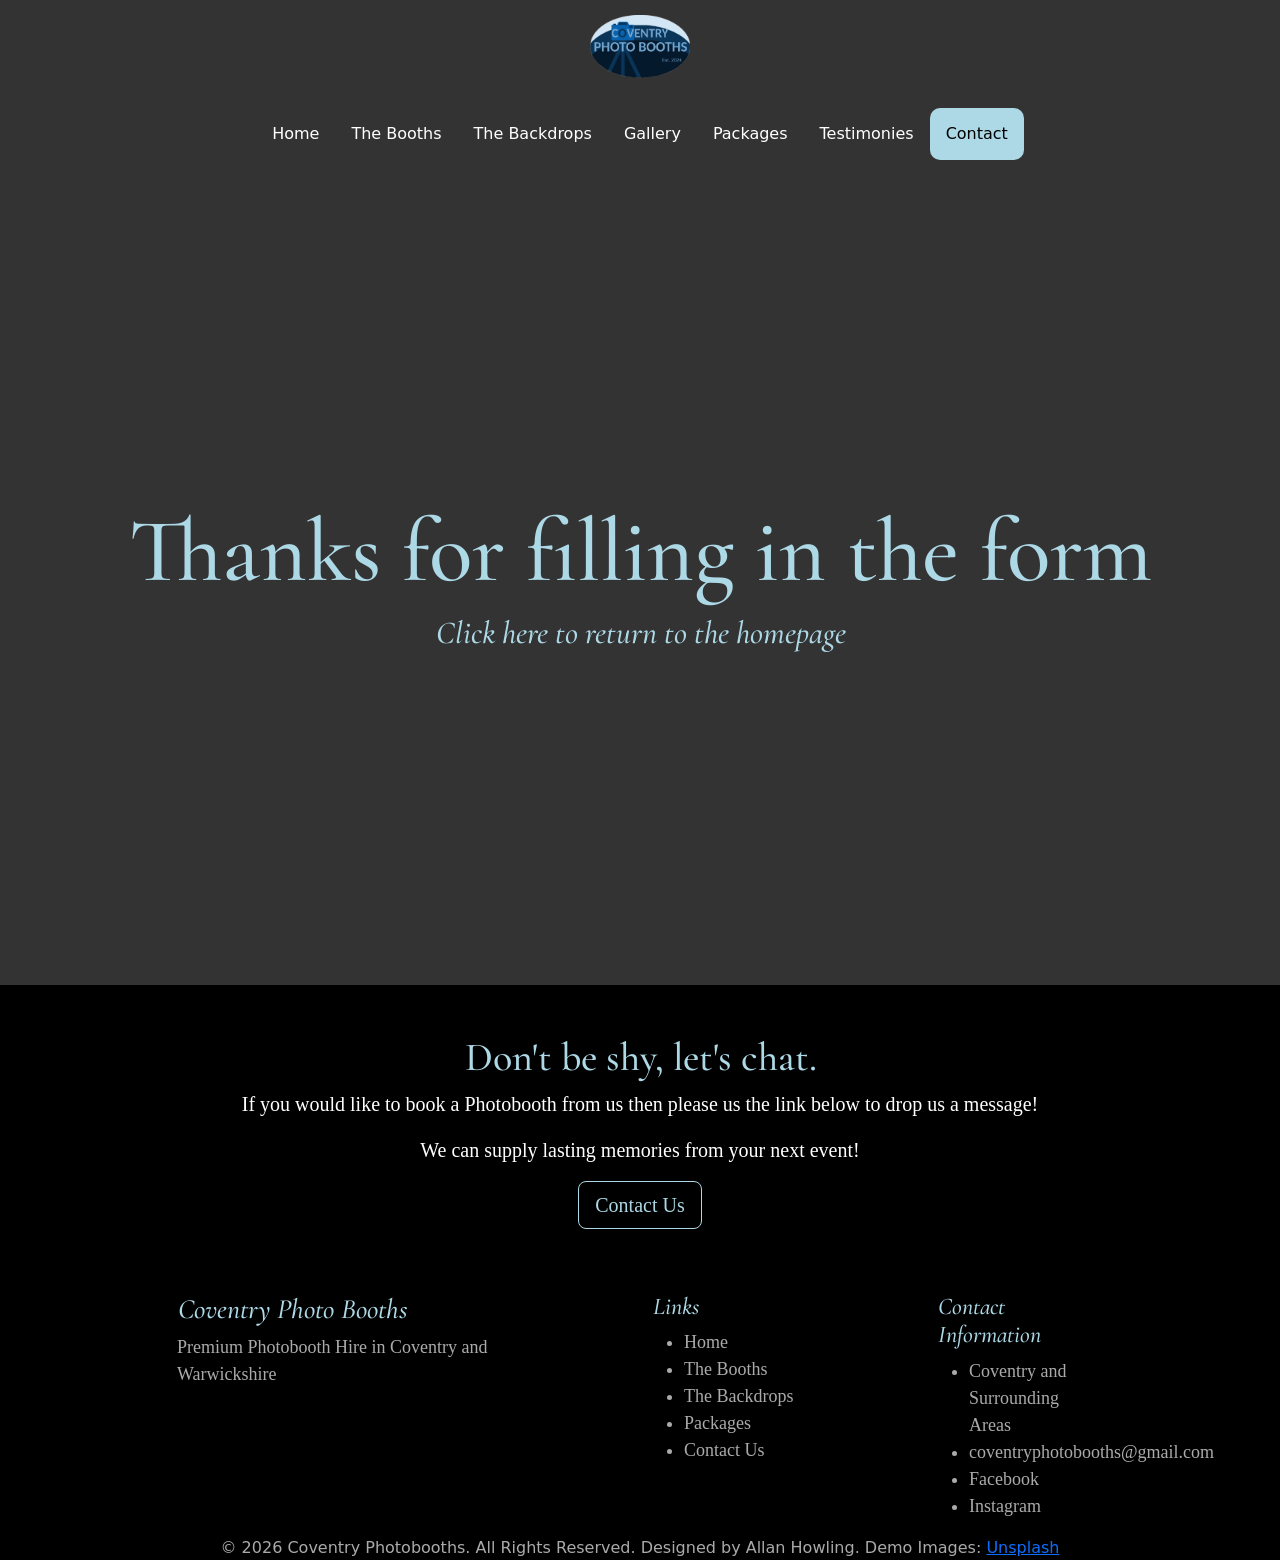
<file: formcomplete.html>
<!doctype html>
	<html lang="en">
	  	<head>
			<meta charset="utf-8">
			<meta name="viewport" content="width=device-width, initial-scale=1">
			<meta http-equiv="X-UA-Compatible" content="IE=edge">
			<title>Coventry Photo Booths &mdash; Premium Photobooth Hire in Coventry and Warwickshire</title>
			<meta name="description" content="Premium Photobooth Hire in Coventry and Warwickshire" />
			<meta name="keywords" content="Photobooth, Photo, Booth, Photography, Backdrops, Premium, Party, Event, Wedding, Coventry, Nuneaton, Bedworth, Leamington, Warwick, Rugby" />
			<meta name="author" content="Coventry Photo Booths" />
			
			<!-- Facebook and Twitter integration -->
			<meta property="og:title" content="Coventry Photo Booths"/>
			<meta property="og:image" content="https://coventryphotobooths.github.io/Website/images/Coventry_Photo_Booths_Logo_Cropped.png"/>
			<meta property="og:url" content="https://coventryphotobooths.github.io/Website/index.html"/>
			<meta property="og:site_name" content="Coventry Photo Booths"/>
			<meta property="og:description" content="Premium Photobooth Hire in Coventry and Warwickshire"/>
			<meta name="twitter:title" content="Coventry Photo Booths" />
			<meta name="twitter:image" content="https://coventryphotobooths.github.io/Website/images/Coventry_Photo_Booths_Logo_Cropped.png" />
			<meta name="twitter:url" content="https://coventryphotobooths.github.io/Website/index.html" />
			<meta name="twitter:card" content="summary_large_image" />

			<!-- Font Import  -->
			<link rel="preconnect" href="https://fonts.googleapis.com">
			<link rel="preconnect" href="https://fonts.gstatic.com" crossorigin>
			<link href="https://fonts.googleapis.com/css2?family=Cormorant+Garamond:ital,wght@0,300..700;1,300..700&display=swap" rel="stylesheet">

			<!-- Bootstrap  -->
			<link rel="stylesheet" href="css/bootstrap.css">
			
			<!-- Theme style  -->
			<link rel="stylesheet" href="css/style.css">

		</head>
		<body>

			<div class="Logo">
				<a href="index.html"><img src="images/Coventry_Photo_Booths_Logo_Cropped.png" alt="Coventry Photo Booth's Logo" style="width:100px"></a>
			</div>
			
			<div class="Nav">
				<ul class="nav">
					<li><a href="index.html">Home</a></li>
					<li><a href="booths.html">The Booths</a></li>
					<li><a href="backdrops.html">The Backdrops</a></li>
					<li><a href="gallery.html">Gallery</a></li>
					<li><a href="packages.html">Packages</a></li>
					<li><a href="testimonies.html">Testimonies</a></li>
					<li><a class="active" href="contact.html">Contact</a></li>
				</ul>
			</div>			
		  
			<div class="Header">
				<a href="index.html"><h1>Thanks for filling in the form</h1></a>
				<a href="index.html"><h2>Click here to return to the homepage</h2></a>
			</div>
			
			<br>
			<br>

			<div class="container">
				<div class = "Contact">
					<div class="row">
						<div class="col text-center">
							<h1>Don't be shy, let's chat.</h1>
							<p>If you would like to book a Photobooth from us then please us the link below to drop us a message!</p>
							<p>We can supply lasting memories from your next event!</p>
							<p><a href="mailto:coventryphotobooths@gmail.com" class="btn btn-outline-info btn-lg">Contact Us</a></p>
						</div>
					</div>
				</div>
			</div>

			<br>
			<br>
				
			<script id="replace_with_footer" src="js/footer.js"></script>

		</body>
	</html>
</file>
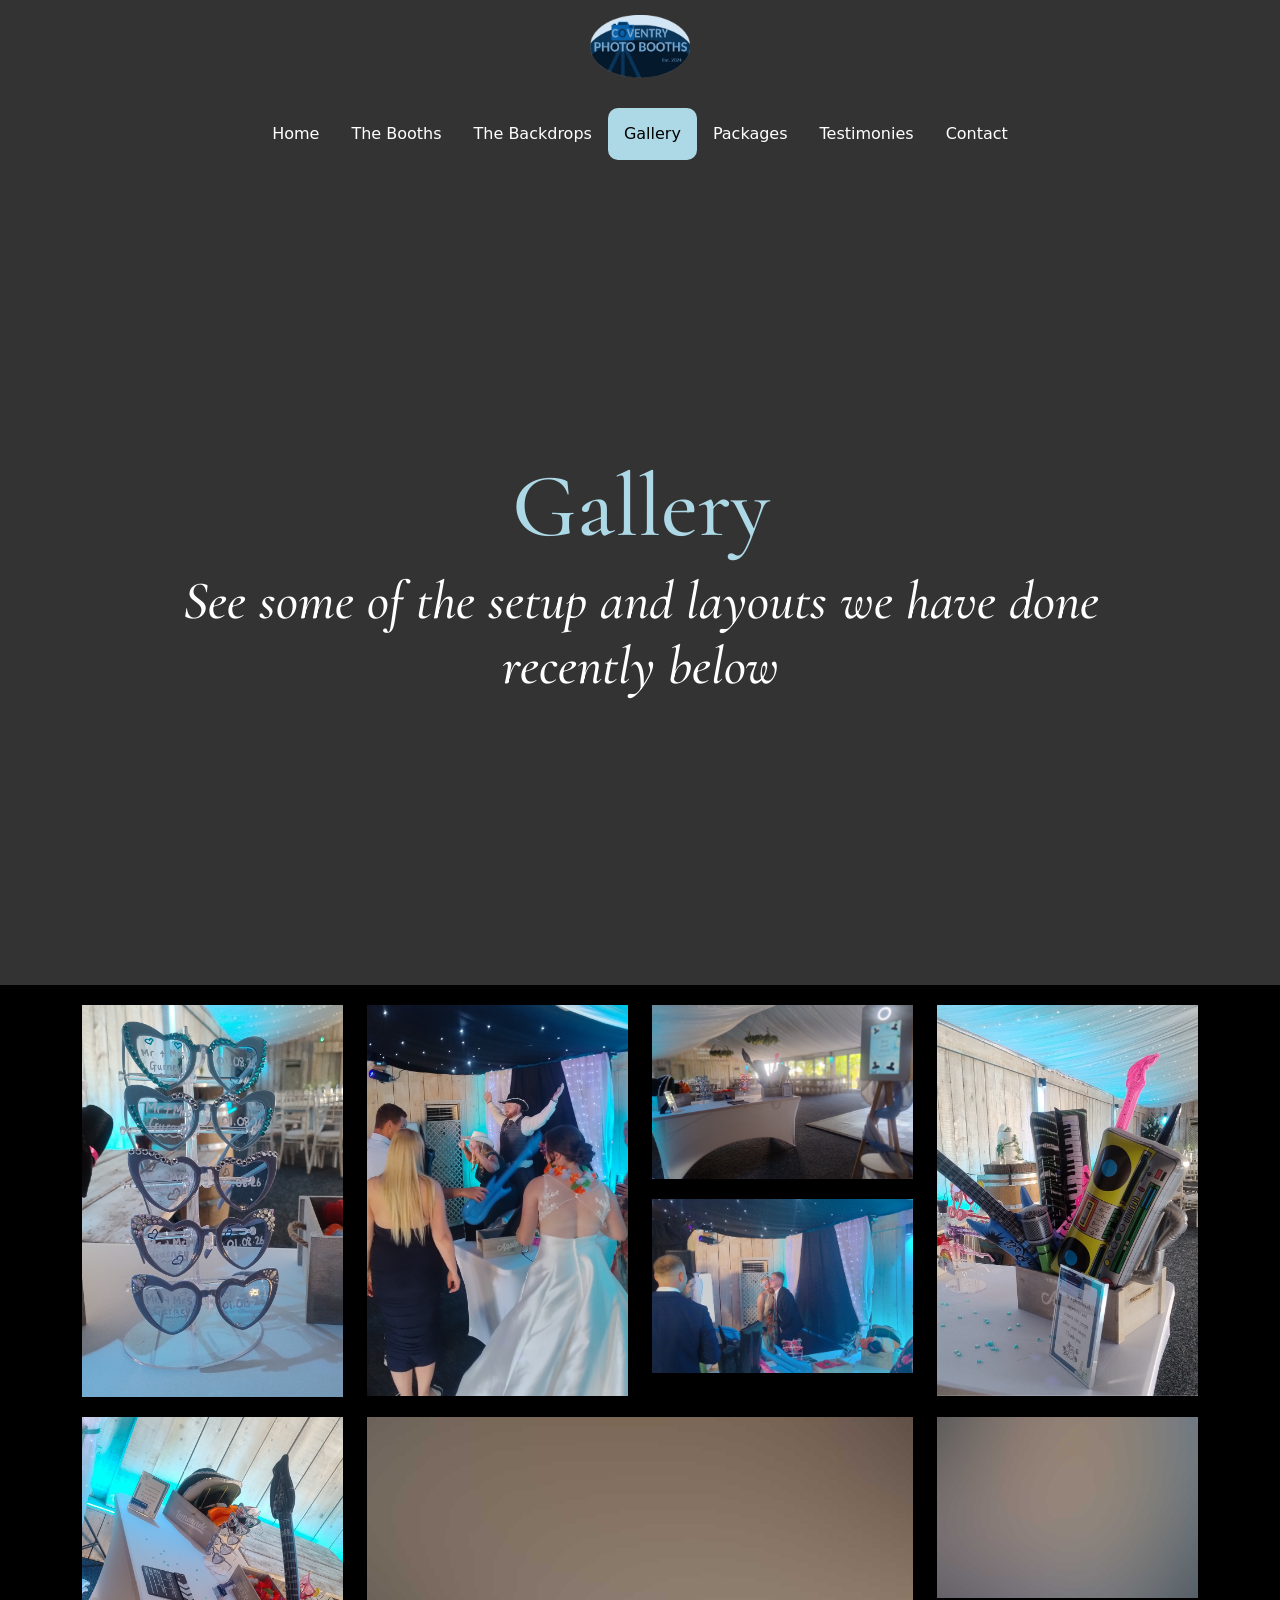
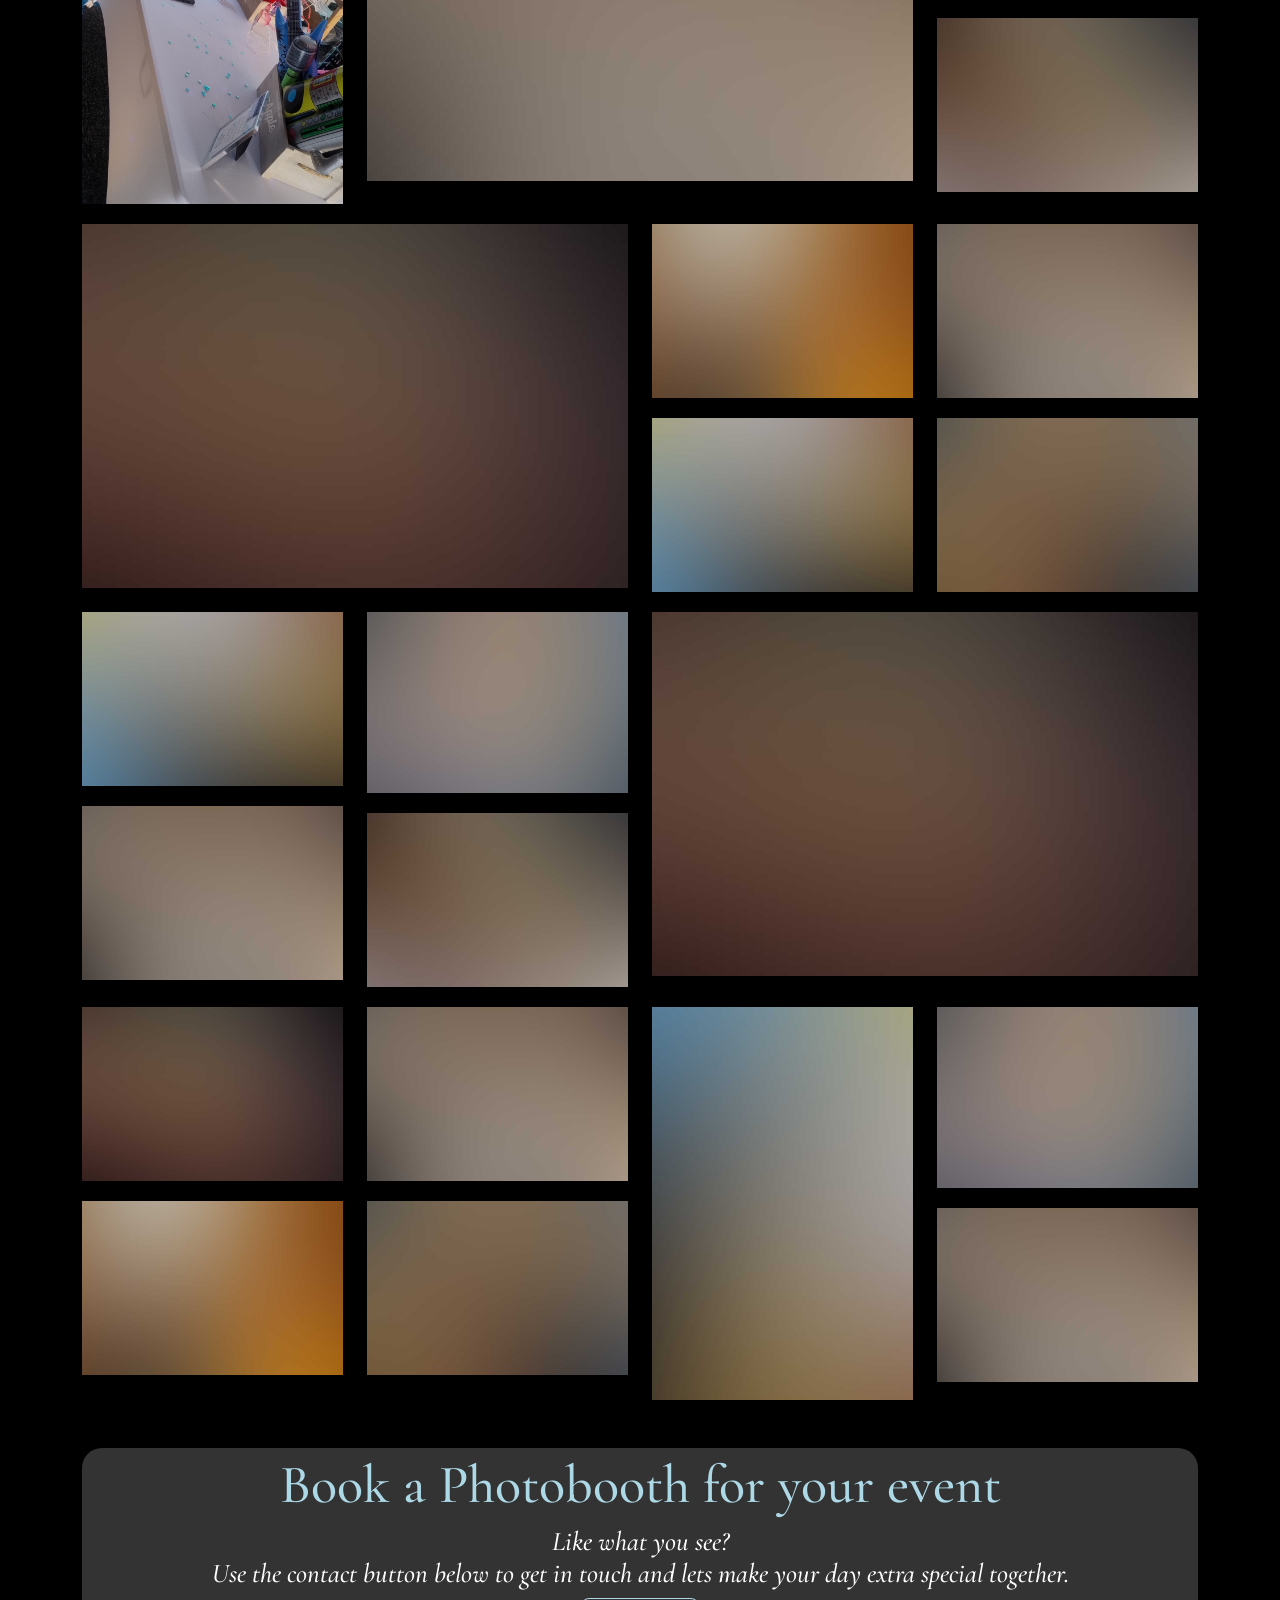
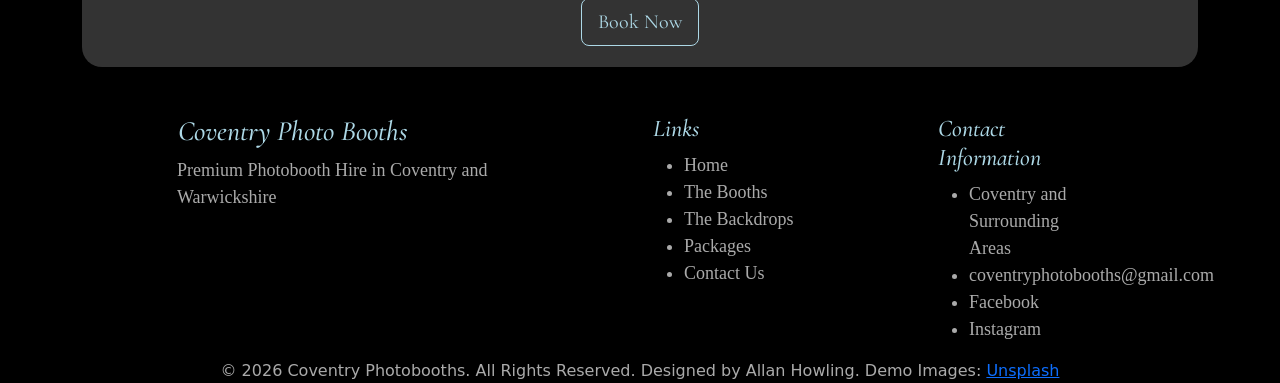
<file: Gallery.html>
<!doctype html>
<html lang="en">
  <head>
    <meta charset="utf-8">
    <meta name="viewport" content="width=device-width, initial-scale=1">
	<meta http-equiv="X-UA-Compatible" content="IE=edge">
	<title>Coventry Photo Booths &mdash; Premium Photobooth Hire in Coventry and Warwickshire</title>
	<meta name="description" content="Premium Photobooth Hire in Coventry and Warwickshire" />
	<meta name="keywords" content="Photobooth, Photo, Booth, Photography, Backdrops, Premium, Party, Event, Wedding, Coventry, Nuneaton, Bedworth, Leamington, Warwick, Rugby" />
	<meta name="author" content="Coventry Photo Booths" />
	
	<!-- Facebook and Twitter integration -->
	<meta property="og:title" content="Coventry Photo Booths"/>
	<meta property="og:image" content="https://coventryphotobooths.github.io/Website/images/Coventry_Photo_Booths_Logo_Cropped.png"/>
	<meta property="og:url" content="https://coventryphotobooths.github.io/Website/index.html"/>
	<meta property="og:site_name" content="Coventry Photo Booths"/>
	<meta property="og:description" content="Premium Photobooth Hire in Coventry and Warwickshire"/>
	<meta name="twitter:title" content="Coventry Photo Booths" />
	<meta name="twitter:image" content="https://coventryphotobooths.github.io/Website/images/Coventry_Photo_Booths_Logo_Cropped.png" />
	<meta name="twitter:url" content="https://coventryphotobooths.github.io/Website/index.html" />
	<meta name="twitter:card" content="summary_large_image" />

	<!-- Font Import  -->
	<link rel="preconnect" href="https://fonts.googleapis.com">
	<link rel="preconnect" href="https://fonts.gstatic.com" crossorigin>
	<link href="https://fonts.googleapis.com/css2?family=Cormorant+Garamond:ital,wght@0,300..700;1,300..700&display=swap" rel="stylesheet">

	<!-- Bootstrap  -->
	<link rel="stylesheet" href="css/bootstrap.css">
	
	<!-- Theme style  -->
	<link rel="stylesheet" href="css/style.css">

  </head>
  <body>

	<div class="Logo">
	  	<a href="index.html"><img src="images/Coventry_Photo_Booths_Logo_Cropped.png" alt="Coventry Photo Booth's Logo" style="width:100px" >
		</a>
	</div>
	
  <div class="Nav">
	<ul class="nav">
		<li><a href="index.html">Home</a></li>
		<li><a href="booths.html">The Booths</a></li>
		<li><a href="backdrops.html">The Backdrops</a></li>
		<li><a class="active" href="gallery.html">Gallery</a></li>
		<li><a href="packages.html">Packages</a></li>
		<li><a href="testimonies.html">Testimonies</a></li>
		<li><a href="contact.html">Contact</a></li>
	</ul>
  </div>			
  
  <div class="Header">
		<h1>Gallery</h1>
		<h2>See some of the setup and layouts we have done recently below</h2>
  </div>
	<div class="container">
		<div class="row">
			<div class="col-sm-6 col-lg-3">
				<div class="Gallery_Image" data-trigger="zoom"><img src="images/gallery/gallery_5.jpg" class="zoom" alt="Coventry Photo Booth's Logo" style="width:100%"></div>
			</div>
			<div class="col-sm-6 col-lg-3">
				<div class="Gallery_Image" data-trigger="zoom"><img src="images/gallery/gallery_6.jpg" class="zoom" alt="Coventry Photo Booth's Logo" style="width:100%"></div>
			</div>
			<div class="col-sm-6 col-lg-3">
				<div class="Gallery_Image" data-trigger="zoom"><img src="images/gallery/gallery_1.jpg" class="zoom" alt="Coventry Photo Booth's Logo" style="width:100%"></div>
				<div class="Gallery_Image" data-trigger="zoom"><img src="images/gallery/gallery_3.jpg" class="zoom" alt="Coventry Photo Booth's Logo" style="width:100%"></div>
			</div>
			<div class="col-sm-6 col-lg-3">
				<div class="Gallery_Image" data-trigger="zoom"><img src="images/gallery/gallery_4.jpg" class="zoom" alt="Coventry Photo Booth's Logo" style="width:100%"></div>
			</div>
			
		</div>
		<div class="row">
			
			
			<div class="col-sm-6 col-lg-3 order-sm-2 order-lg-1">
				<div class="Gallery_Image" data-trigger="zoom"><img src="images/gallery/gallery_2.jpg" class="zoom" alt="Coventry Photo Booth's Logo" style="width:100%"></div>
			</div>
			<div class="col-sm-12 col-lg-6 order-sm-1">
				<div class="Gallery_Image" data-trigger="zoom"><img src="images/placeholder/gallery_7.jpeg" class="zoom" alt="Coventry Photo Booth's Logo" style="width:100%"></div>
			</div>
			<div class="col-sm-6 col-lg-3 order-sm-2 order-lg-1">
				<div class="Gallery_Image" data-trigger="zoom"><img src="images/placeholder/gallery_8.jpeg" class="zoom" alt="Coventry Photo Booth's Logo" style="width:100%"></div>
				<div class="Gallery_Image" data-trigger="zoom"><img src="images/placeholder/gallery_9.jpeg" class="zoom" alt="Coventry Photo Booth's Logo" style="width:100%"></div>
			</div>
			
			
		</div>
		<div class="row">

		
			<div class="col-sm-12 col-lg-6">
				<div class="Gallery_Image" data-trigger="zoom"><img src="images/placeholder/gallery_1.jpeg" class="zoom" alt="Coventry Photo Booth's Logo" style="width:100%"></div>
			</div>
			<div class="col-sm-6 col-lg-3">
				<div class="Gallery_Image" data-trigger="zoom"><img src="images/placeholder/gallery_2.jpeg" class="zoom" alt="Coventry Photo Booth's Logo" style="width:100%"></div>
				<div class="Gallery_Image" data-trigger="zoom"><img src="images/placeholder/gallery_3.jpeg" class="zoom" alt="Coventry Photo Booth's Logo" style="width:100%"></div>
			</div>
			
			<div class="col-sm-6 col-lg-3">
				<div class="Gallery_Image" data-trigger="zoom"><img src="images/placeholder/gallery_4.jpeg" class="zoom" alt="Coventry Photo Booth's Logo" style="width:100%"></div>
				<div class="Gallery_Image" data-trigger="zoom"><img src="images/placeholder/gallery_5.jpeg" class="zoom" alt="Coventry Photo Booth's Logo" style="width:100%"></div>
			</div>
		</div>
		
		<div class="row">
			
			<div class="col-sm-6 col-lg-3">
				<div class="Gallery_Image" data-trigger="zoom"><img src="images/placeholder/gallery_6.jpeg" class="zoom" alt="Coventry Photo Booth's Logo" style="width:100%"></div>
				<div class="Gallery_Image" data-trigger="zoom"><img src="images/placeholder/gallery_7.jpeg" class="zoom" alt="Coventry Photo Booth's Logo" style="width:100%"></div>
			</div>
			
			<div class="col-sm-6 col-lg-3">
				<div class="Gallery_Image" data-trigger="zoom"><img src="images/placeholder/gallery_8.jpeg" class="zoom" alt="Coventry Photo Booth's Logo" style="width:100%"></div>
				<div class="Gallery_Image" data-trigger="zoom"><img src="images/placeholder/gallery_9.jpeg" class="zoom" alt="Coventry Photo Booth's Logo" style="width:100%"></div>
			</div>
			
			<div class="col-sm-12 col-lg-6">
				<div class="Gallery_Image" data-trigger="zoom"><img src="images/placeholder/gallery_1.jpeg" class="zoom" alt="Coventry Photo Booth's Logo" style="width:100%"></div>
			</div>
			
		</div>
		<div class="row">
			
			<div class="col-sm-6 col-lg-3">
				<div class="Gallery_Image" data-trigger="zoom"><img src="images/placeholder/gallery_1.jpeg" class="zoom" alt="Coventry Photo Booth's Logo" style="width:100%"></div>
				<div class="Gallery_Image" data-trigger="zoom"><img src="images/placeholder/gallery_2.jpeg" class="zoom" alt="Coventry Photo Booth's Logo" style="width:100%"></div>
			</div>
			
			<div class="col-sm-6 col-lg-3">
				<div class="Gallery_Image" data-trigger="zoom"><img src="images/placeholder/gallery_4.jpeg" class="zoom" alt="Coventry Photo Booth's Logo" style="width:100%"></div>
				<div class="Gallery_Image" data-trigger="zoom"><img src="images/placeholder/gallery_5.jpeg" class="zoom" alt="Coventry Photo Booth's Logo" style="width:100%"></div>
			</div>
			
			<div class="col-sm-6 col-lg-3">
				<div class="Gallery_Image" data-trigger="zoom"><img src="images/placeholder/gallery_3_90.jpeg" class="zoom" alt="Coventry Photo Booth's Logo" style="width:100%"></div>
			</div>
			
			<div class="col-sm-6 col-lg-3">
				<div class="Gallery_Image" data-trigger="zoom"><img src="images/placeholder/gallery_8.jpeg" class="zoom" alt="Coventry Photo Booth's Logo" style="width:100%"></div>
				<div class="Gallery_Image" data-trigger="zoom"><img src="images/placeholder/gallery_7.jpeg" class="zoom" alt="Coventry Photo Booth's Logo" style="width:100%"></div>
			</div>
			
		</div>
		
	</div>
	
	<br>
	<br>
	
	<div class="container">
		<div class="Book_Now">
			<h1>Book a Photobooth for your event</h1>
			<h2>Like what you see?
			<br>
			Use the contact button below to get in touch and lets make your day extra special together.
			</h2>
			<p><a href="contact.html" class="btn btn-outline-info btn-lg">Book Now</a></p>
		</div>
	</div>
	
	<br>
	<br>
	
	<script id="replace_with_footer" src="js/footer.js"></script>
	<script src="js/zoomerang.js"></script>
	<script>
		Array.prototype.forEach.call(document.querySelectorAll('p'), function (p, i) {
			p.style.marginLeft = i * 6 + '%'
		})
		Zoomerang
			.config({
				maxHeight: 800,
				maxWidth: 1200,
				bgColor: '#000',
				bgOpacity: .85,
			})
			.listen('.zoom')

    </script>
  </body>
</html>
</file>
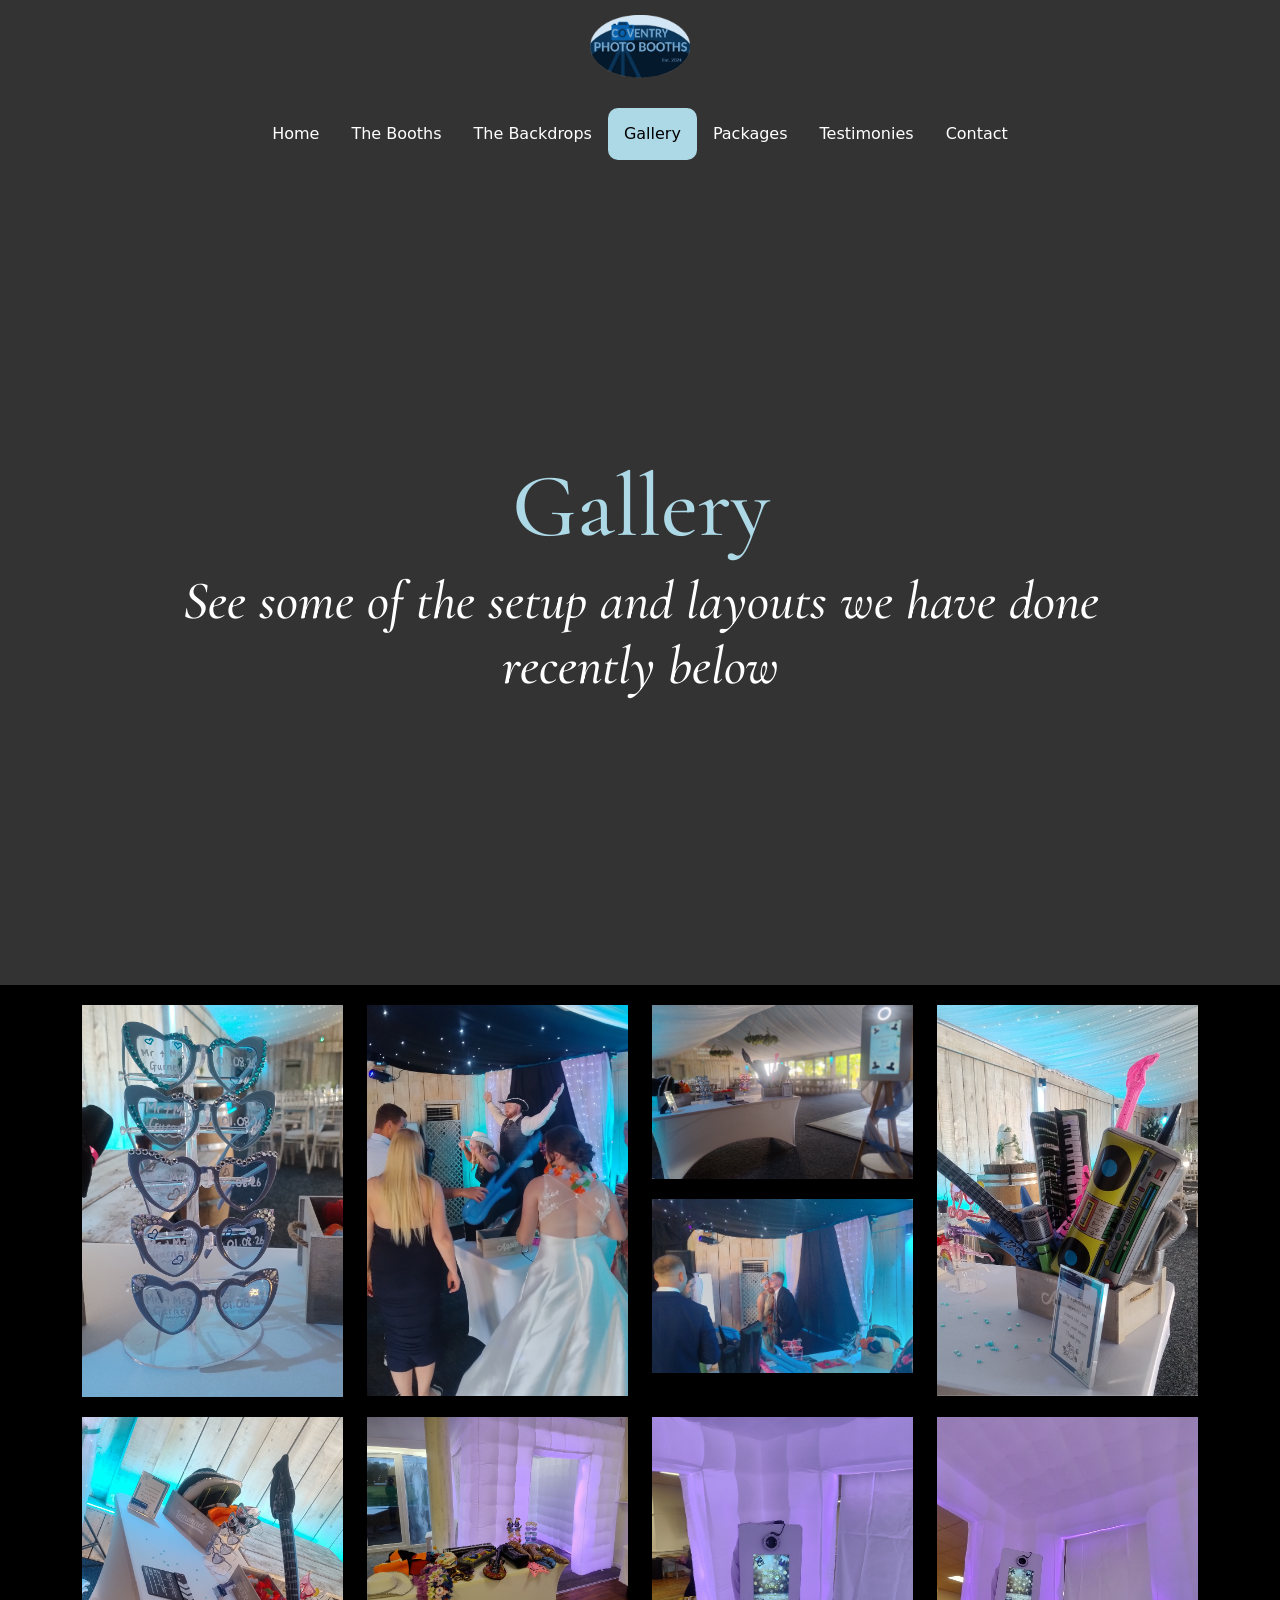
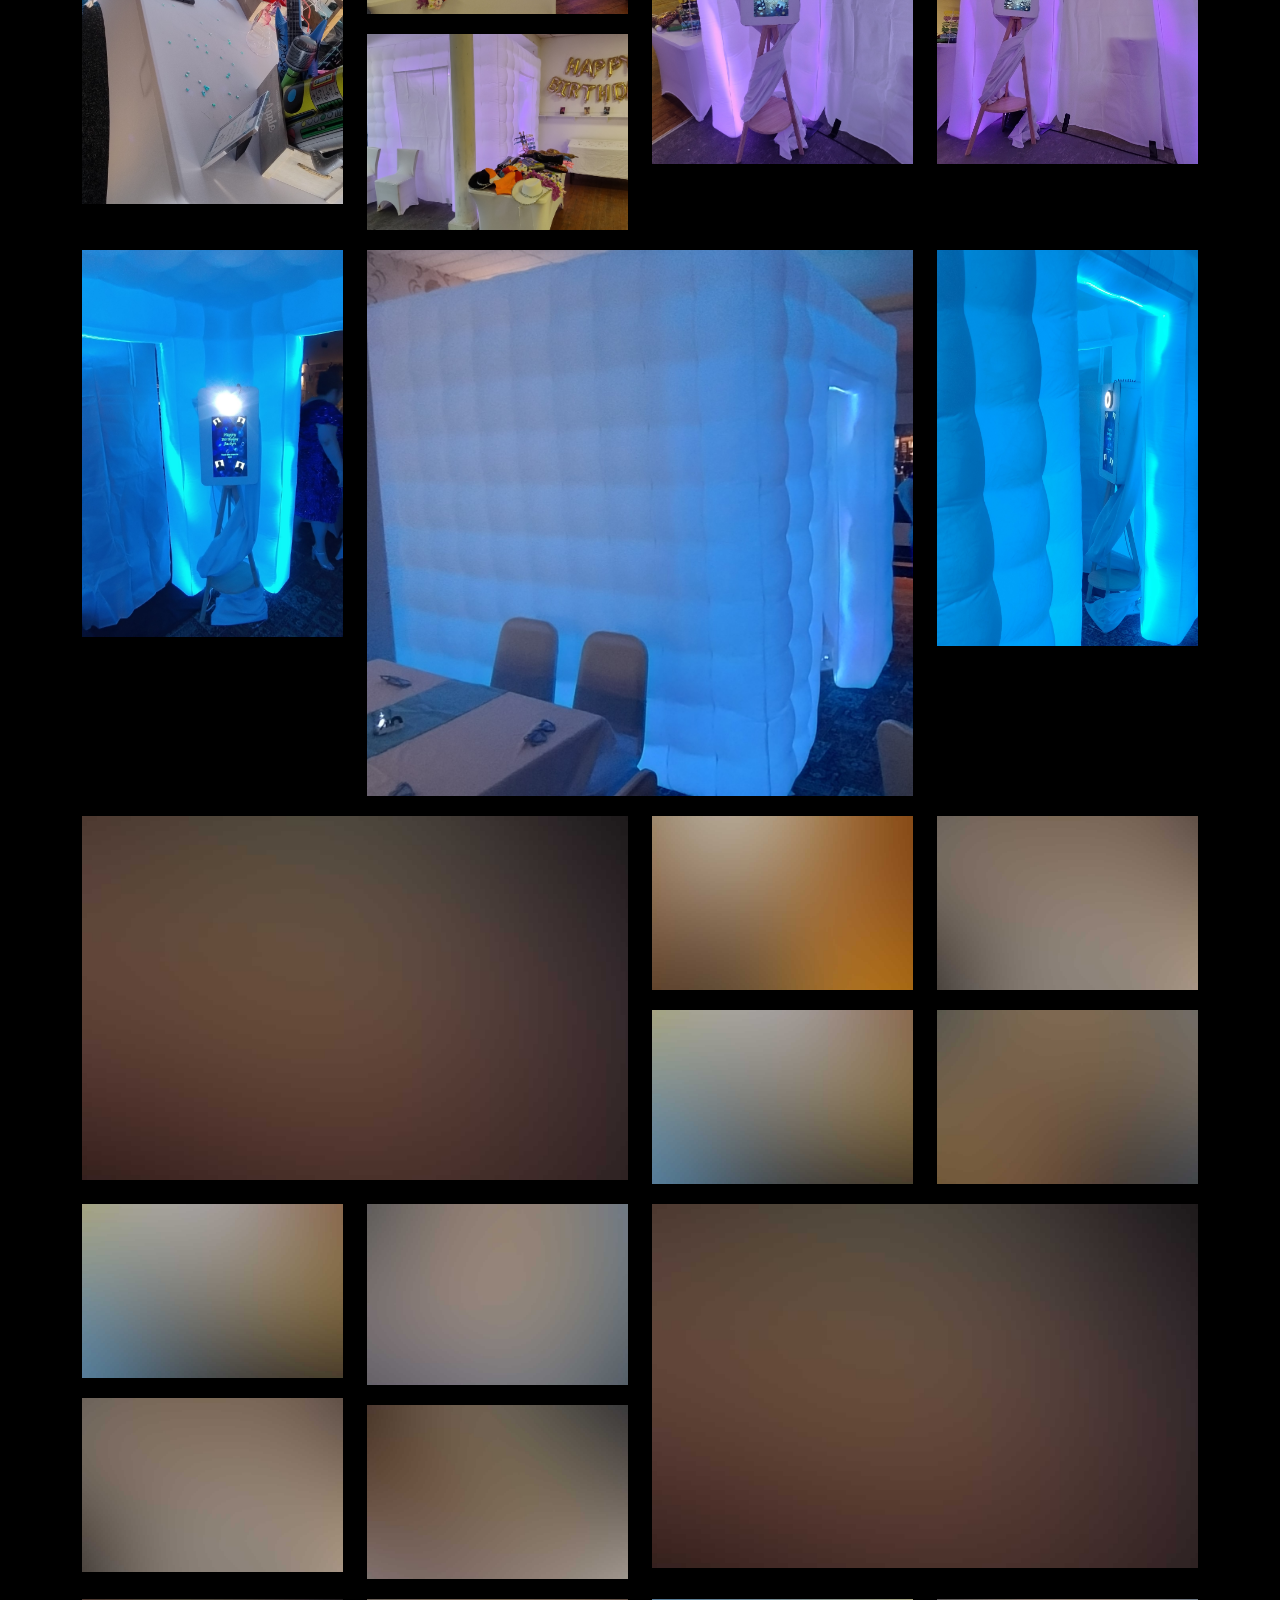
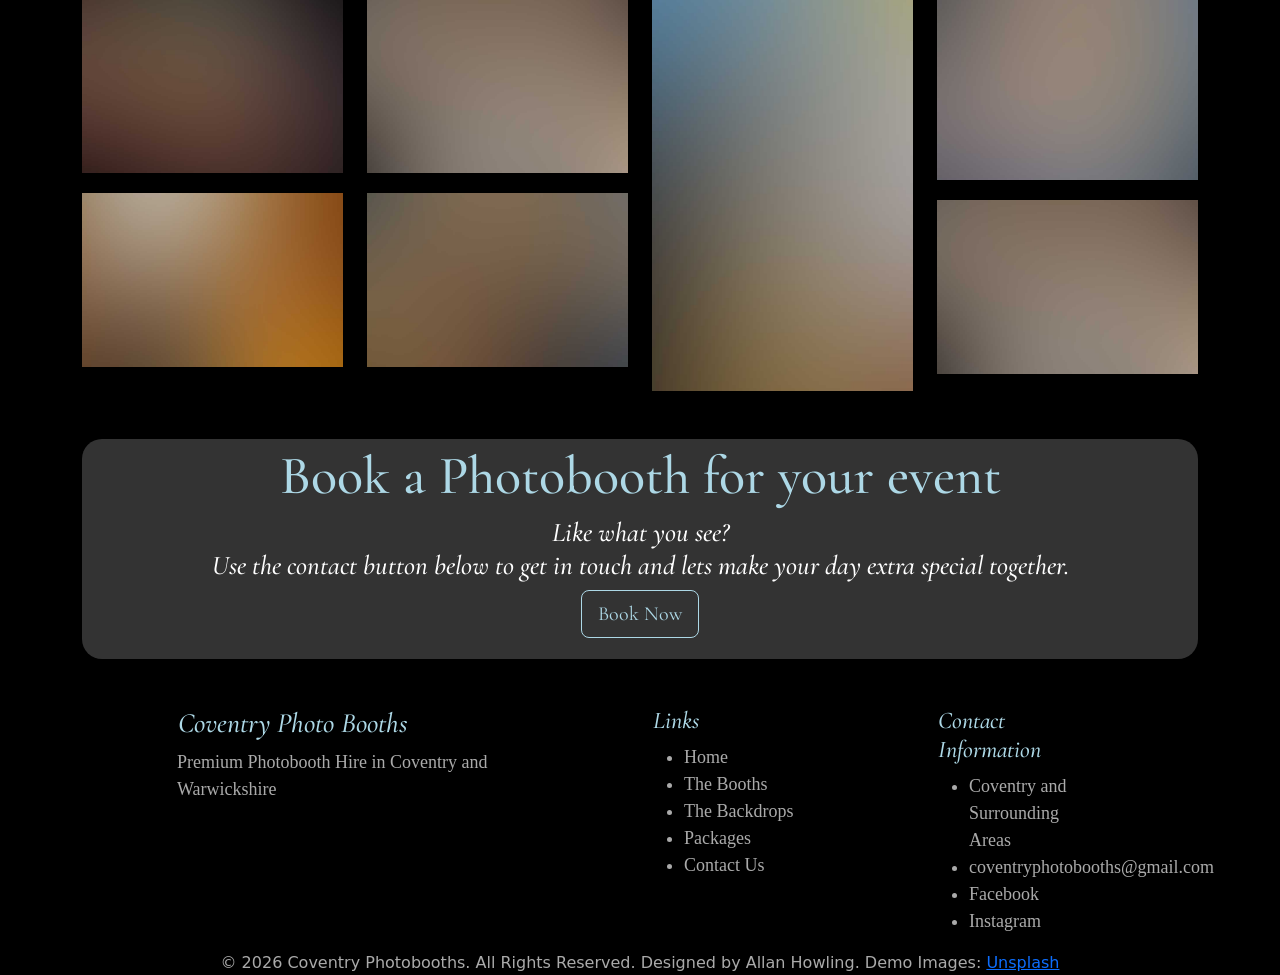
<file: gallery.html>
<!doctype html>
<html lang="en">
  <head>
    <meta charset="utf-8">
    <meta name="viewport" content="width=device-width, initial-scale=1">
	<meta http-equiv="X-UA-Compatible" content="IE=edge">
	<title>Coventry Photo Booths &mdash; Premium Photobooth Hire in Coventry and Warwickshire</title>
	<meta name="description" content="Premium Photobooth Hire in Coventry and Warwickshire" />
	<meta name="keywords" content="Photobooth, Photo, Booth, Photography, Backdrops, Premium, Party, Event, Wedding, Coventry, Nuneaton, Bedworth, Leamington, Warwick, Rugby" />
	<meta name="author" content="Coventry Photo Booths" />
	
	<!-- Facebook and Twitter integration -->
	<meta property="og:title" content="Coventry Photo Booths"/>
	<meta property="og:image" content="https://coventryphotobooths.github.io/Website/images/Coventry_Photo_Booths_Logo_Cropped.png"/>
	<meta property="og:url" content="https://coventryphotobooths.github.io/Website/index.html"/>
	<meta property="og:site_name" content="Coventry Photo Booths"/>
	<meta property="og:description" content="Premium Photobooth Hire in Coventry and Warwickshire"/>
	<meta name="twitter:title" content="Coventry Photo Booths" />
	<meta name="twitter:image" content="https://coventryphotobooths.github.io/Website/images/Coventry_Photo_Booths_Logo_Cropped.png" />
	<meta name="twitter:url" content="https://coventryphotobooths.github.io/Website/index.html" />
	<meta name="twitter:card" content="summary_large_image" />

	<!-- Font Import  -->
	<link rel="preconnect" href="https://fonts.googleapis.com">
	<link rel="preconnect" href="https://fonts.gstatic.com" crossorigin>
	<link href="https://fonts.googleapis.com/css2?family=Cormorant+Garamond:ital,wght@0,300..700;1,300..700&display=swap" rel="stylesheet">

	<!-- Bootstrap  -->
	<link rel="stylesheet" href="css/bootstrap.css">
	
	<!-- Theme style  -->
	<link rel="stylesheet" href="css/style.css">

  </head>
  <body>

	<div class="Logo">
	  	<a href="index.html"><img src="images/Coventry_Photo_Booths_Logo_Cropped.png" alt="Coventry Photo Booth's Logo" style="width:100px" >
		</a>
	</div>
	
  <div class="Nav">
	<ul class="nav">
		<li><a href="index.html">Home</a></li>
		<li><a href="booths.html">The Booths</a></li>
		<li><a href="backdrops.html">The Backdrops</a></li>
		<li><a class="active" href="gallery.html">Gallery</a></li>
		<li><a href="packages.html">Packages</a></li>
		<li><a href="testimonies.html">Testimonies</a></li>
		<li><a href="contact.html">Contact</a></li>
	</ul>
  </div>			
  
  <div class="Header">
		<h1>Gallery</h1>
		<h2>See some of the setup and layouts we have done recently below</h2>
  </div>
	<div class="container">
		<div class="row">
			<div class="col-sm-6 col-lg-3">
				<div class="Gallery_Image" data-trigger="zoom"><img src="images/gallery/gallery_5.jpg" class="zoom" alt="Coventry Photo Booth's Logo" style="width:100%"></div>
			</div>
			<div class="col-sm-6 col-lg-3">
				<div class="Gallery_Image" data-trigger="zoom"><img src="images/gallery/gallery_6.jpg" class="zoom" alt="Coventry Photo Booth's Logo" style="width:100%"></div>
			</div>
			<div class="col-sm-6 col-lg-3">
				<div class="Gallery_Image" data-trigger="zoom"><img src="images/gallery/gallery_1.jpg" class="zoom" alt="Coventry Photo Booth's Logo" style="width:100%"></div>
				<div class="Gallery_Image" data-trigger="zoom"><img src="images/gallery/gallery_3.jpg" class="zoom" alt="Coventry Photo Booth's Logo" style="width:100%"></div>
			</div>
			<div class="col-sm-6 col-lg-3">
				<div class="Gallery_Image" data-trigger="zoom"><img src="images/gallery/gallery_4.jpg" class="zoom" alt="Coventry Photo Booth's Logo" style="width:100%"></div>
			</div>
			
		</div>
		<div class="row">
			<div class="col-sm-6 col-lg-3">
				<div class="Gallery_Image" data-trigger="zoom"><img src="images/gallery/gallery_2.jpg" class="zoom" alt="Coventry Photo Booth's Logo" style="width:100%"></div>
			</div>
			<div class="col-sm-6 col-lg-3">
				<div class="Gallery_Image" data-trigger="zoom"><img src="images/gallery/gallery_8.jpg" class="zoom" alt="Coventry Photo Booth's Logo" style="width:100%"></div>
				<div class="Gallery_Image" data-trigger="zoom"><img src="images/gallery/gallery_12.jpg" class="zoom" alt="Coventry Photo Booth's Logo" style="width:100%"></div>
			</div>
			<div class="col-sm-6 col-lg-3">
				<div class="Gallery_Image" data-trigger="zoom"><img src="images/gallery/gallery_9.jpg" class="zoom" alt="Coventry Photo Booth's Logo" style="width:100%"></div>
			</div>
			<div class="col-sm-6 col-lg-3">
				<div class="Gallery_Image" data-trigger="zoom"><img src="images/gallery/gallery_11.jpg" class="zoom" alt="Coventry Photo Booth's Logo" style="width:100%"></div>
			</div>
			
		</div>
		<div class="row">
			
			
			<div class="col-sm-6 col-lg-3 order-sm-2 order-lg-1">
				<div class="Gallery_Image" data-trigger="zoom"><img src="images/gallery/gallery_14.jpg" class="zoom" alt="Coventry Photo Booth's Logo" style="width:100%"></div>
			</div>
			<div class="col-sm-12 col-lg-6 order-sm-1">
				<div class="Gallery_Image" data-trigger="zoom"><img src="images/gallery/gallery_15.jpg" class="zoom" alt="Coventry Photo Booth's Logo" style="width:100%"></div>
			</div>
			<div class="col-sm-6 col-lg-3 order-sm-2 order-lg-1">
				<div class="Gallery_Image" data-trigger="zoom"><img src="images/gallery/gallery_16.jpg" class="zoom" alt="Coventry Photo Booth's Logo" style="width:100%"></div>
			</div>
			
		</div>
		<div class="row">

		
			<div class="col-sm-12 col-lg-6">
				<div class="Gallery_Image" data-trigger="zoom"><img src="images/placeholder/gallery_1.jpeg" class="zoom" alt="Coventry Photo Booth's Logo" style="width:100%"></div>
			</div>
			<div class="col-sm-6 col-lg-3">
				<div class="Gallery_Image" data-trigger="zoom"><img src="images/placeholder/gallery_2.jpeg" class="zoom" alt="Coventry Photo Booth's Logo" style="width:100%"></div>
				<div class="Gallery_Image" data-trigger="zoom"><img src="images/placeholder/gallery_3.jpeg" class="zoom" alt="Coventry Photo Booth's Logo" style="width:100%"></div>
			</div>
			
			<div class="col-sm-6 col-lg-3">
				<div class="Gallery_Image" data-trigger="zoom"><img src="images/placeholder/gallery_4.jpeg" class="zoom" alt="Coventry Photo Booth's Logo" style="width:100%"></div>
				<div class="Gallery_Image" data-trigger="zoom"><img src="images/placeholder/gallery_5.jpeg" class="zoom" alt="Coventry Photo Booth's Logo" style="width:100%"></div>
			</div>
		</div>
		
		<div class="row">
			
			<div class="col-sm-6 col-lg-3">
				<div class="Gallery_Image" data-trigger="zoom"><img src="images/placeholder/gallery_6.jpeg" class="zoom" alt="Coventry Photo Booth's Logo" style="width:100%"></div>
				<div class="Gallery_Image" data-trigger="zoom"><img src="images/placeholder/gallery_7.jpeg" class="zoom" alt="Coventry Photo Booth's Logo" style="width:100%"></div>
			</div>
			
			<div class="col-sm-6 col-lg-3">
				<div class="Gallery_Image" data-trigger="zoom"><img src="images/placeholder/gallery_8.jpeg" class="zoom" alt="Coventry Photo Booth's Logo" style="width:100%"></div>
				<div class="Gallery_Image" data-trigger="zoom"><img src="images/placeholder/gallery_9.jpeg" class="zoom" alt="Coventry Photo Booth's Logo" style="width:100%"></div>
			</div>
			
			<div class="col-sm-12 col-lg-6">
				<div class="Gallery_Image" data-trigger="zoom"><img src="images/placeholder/gallery_1.jpeg" class="zoom" alt="Coventry Photo Booth's Logo" style="width:100%"></div>
			</div>
			
		</div>
		<div class="row">
			
			<div class="col-sm-6 col-lg-3">
				<div class="Gallery_Image" data-trigger="zoom"><img src="images/placeholder/gallery_1.jpeg" class="zoom" alt="Coventry Photo Booth's Logo" style="width:100%"></div>
				<div class="Gallery_Image" data-trigger="zoom"><img src="images/placeholder/gallery_2.jpeg" class="zoom" alt="Coventry Photo Booth's Logo" style="width:100%"></div>
			</div>
			
			<div class="col-sm-6 col-lg-3">
				<div class="Gallery_Image" data-trigger="zoom"><img src="images/placeholder/gallery_4.jpeg" class="zoom" alt="Coventry Photo Booth's Logo" style="width:100%"></div>
				<div class="Gallery_Image" data-trigger="zoom"><img src="images/placeholder/gallery_5.jpeg" class="zoom" alt="Coventry Photo Booth's Logo" style="width:100%"></div>
			</div>
			
			<div class="col-sm-6 col-lg-3">
				<div class="Gallery_Image" data-trigger="zoom"><img src="images/placeholder/gallery_3_90.jpeg" class="zoom" alt="Coventry Photo Booth's Logo" style="width:100%"></div>
			</div>
			
			<div class="col-sm-6 col-lg-3">
				<div class="Gallery_Image" data-trigger="zoom"><img src="images/placeholder/gallery_8.jpeg" class="zoom" alt="Coventry Photo Booth's Logo" style="width:100%"></div>
				<div class="Gallery_Image" data-trigger="zoom"><img src="images/placeholder/gallery_7.jpeg" class="zoom" alt="Coventry Photo Booth's Logo" style="width:100%"></div>
			</div>
			
		</div>
		
	</div>
	
	<br>
	<br>
	
	<div class="container">
		<div class="Book_Now">
			<h1>Book a Photobooth for your event</h1>
			<h2>Like what you see?
			<br>
			Use the contact button below to get in touch and lets make your day extra special together.
			</h2>
			<p><a href="contact.html" class="btn btn-outline-info btn-lg">Book Now</a></p>
		</div>
	</div>
	
	<br>
	<br>
	
	<script id="replace_with_footer" src="js/footer.js"></script>
	<script src="js/zoomerang.js"></script>
	<script>
		Array.prototype.forEach.call(document.querySelectorAll('p'), function (p, i) {
			p.style.marginLeft = i * 6 + '%'
		})
		Zoomerang
			.config({
				maxHeight: 800,
				maxWidth: 1200,
				bgColor: '#000',
				bgOpacity: .85,
			})
			.listen('.zoom')

    </script>
  </body>
</html>
</file>
<file: css/style.css>
body {
  background-color: black;
}

h1 {
	font-family: "Cormorant Garamond", Georgia, serif;
	color: lightblue;
	margin-left: 1px;
}

h2 {
	font-family: "Cormorant Garamond", Georgia, serif;
	font-style: italic;
	color: lightblue;
	margin-left: 1px;
}

h3 {
	font-family: "Cormorant Garamond", Georgia, serif;
	font-style: italic;
	color: lightblue;
	margin-left: 1px;
}

h4 {
	font-family: "Cormorant Garamond", Georgia, serif;
	font-style: italic;
	color: lightblue;
	margin-left: 1px;
}

p {
	color: white;
	font-size: 20px;
	
}

img {
  display: block;
  margin: auto;
}

.a{
	text-decoration: none;
}

.Logo{
	padding: 15px;
	background: #333333;
}

.Nav {
  background-color: #333333;
  color: white;
  margin: 0px;
  padding: 15px;
  position: sticky;
  top: 0;
}


ul.nav {
  list-style-type: none;
  margin: 0;
  padding: 0;
  display:flex;
  justify-content:center;
  overflow: hidden;
}

ul.nav li a {
  display: block;
  color: white;
  padding: 14px 16px;
  text-decoration: none;
}

ul.nav li a:hover {
  background-color: #111111;
  border-radius: 10px;
}

ul.nav li a.active {
  background-color: lightblue;
  color: black;
  border-radius: 10px;
}

.Header{
	height: 90vh;
	padding: 10%;
	text-align: center;
	align-content: center;
	background: #333333;
	font-family: "Cormorant Garamond", Serif;
}
.Header > h1{
	color: lightblue;
	font-size:10vh;
}
.Header > h2{
	color: white;
	font-size: 6vh;
	font-family: "Cormorant Garamond", italic;
}

.Header > a{
	text-decoration: none;
}

.Header > a > h1{
	color: lightblue;
	font-size:10vh;
}

.Left_Side_Image{
	float: right;
}

.Right_Side_Image{
	float: left;
}

.Right_Side_Text{
	background: #777777;
	float: left;
	padding: 20px;
	border-radius: 20px;
	height: 100%;
	align-content: center;
}

.Left_Side_Text{
	background: #777777;
	float: right;
	padding: 20px;
	border-radius: 20px;
	height: 100%;
	align-content: center;
}

.Testimonies{
	font-family: "Satisfy", cursive;
	background: #333333;
	color: lightblue;
	float:left;
	border-radius: 20px;
}

.btn-outline-info {
    color: lightblue;
    border-color: lightblue;
}

.btn-outline-info:hover{
	color: black;
    background-color: lightblue;
    border-color: lightblue;
}

.Mini_Gallery{
	text-align: center;
	align-content: center;
	font-family: "Cormorant Garamond", Serif;
	padding: 10px;
	color: lightblue;
}

.Mini_Gallery_Inset{
	text-align: center;
	align-content: top;
	font-family: "Cormorant Garamond", Serif;
	background: #666666;
	border-radius: 20px;
	padding: 10px;
	color: lightblue;
	margin: 10px;
	height: 100%;
}

.Mini_Gallery_Inset > a{
	text-decoration: none;
}

.Book_Now{
	padding: 5px;
	text-align: center;
	align-content: center;
	background: #333333;
	border-radius: 20px;
	font-family: "Cormorant Garamond", Serif;
}
.Book_Now > h1{
	color: lightblue;
	font-size:6vh;
}
.Book_Now > h2{
	color: white;
	font-size: 3vh;
	font-family: "Cormorant Garamond", italic;
}

.Book_Now > ul > h3 > li{
	list-style-type: none;
}

.Contact{
	font-family: "Satisfy", cursive;
	color: lightblue;
}

.Footer{
	background: black;
	font-size: 18px;
	font-family: "Satisfy", cursive;
	color: #AAAAAA;
}

.Footer_Links > li{
	text-decoration: none;
	font-family: "Satisfy", cursive;
	color: #AAAAAA;
}

.Footer_Links > li > a{
	text-decoration: none;
	font-family: "Satisfy", cursive;
	color: #AAAAAA;
}

.copyright {
	color: #AAAAAA;
	text-decoration: none;
}

.copyright > a{
	color: #AAAAAA;
	text-decoration: none;
}

.Gallery_Image{
	float: left;
	margin-top: 20px;
	background-size: cover;
	cursor: zoom-in;
}

.Section{
	text-align: center;
	margin-top: 20px;
}

.ContactForm{
	background: #333333;
	color: lightblue;
	padding: 20px;
	border-radius: 20px;
	height: 100%;
	align-content: center;
}

.form-input{
  width: 400px;
}

.form-textarea{
  width: 400px;
  height: 200px;
}
</file>
